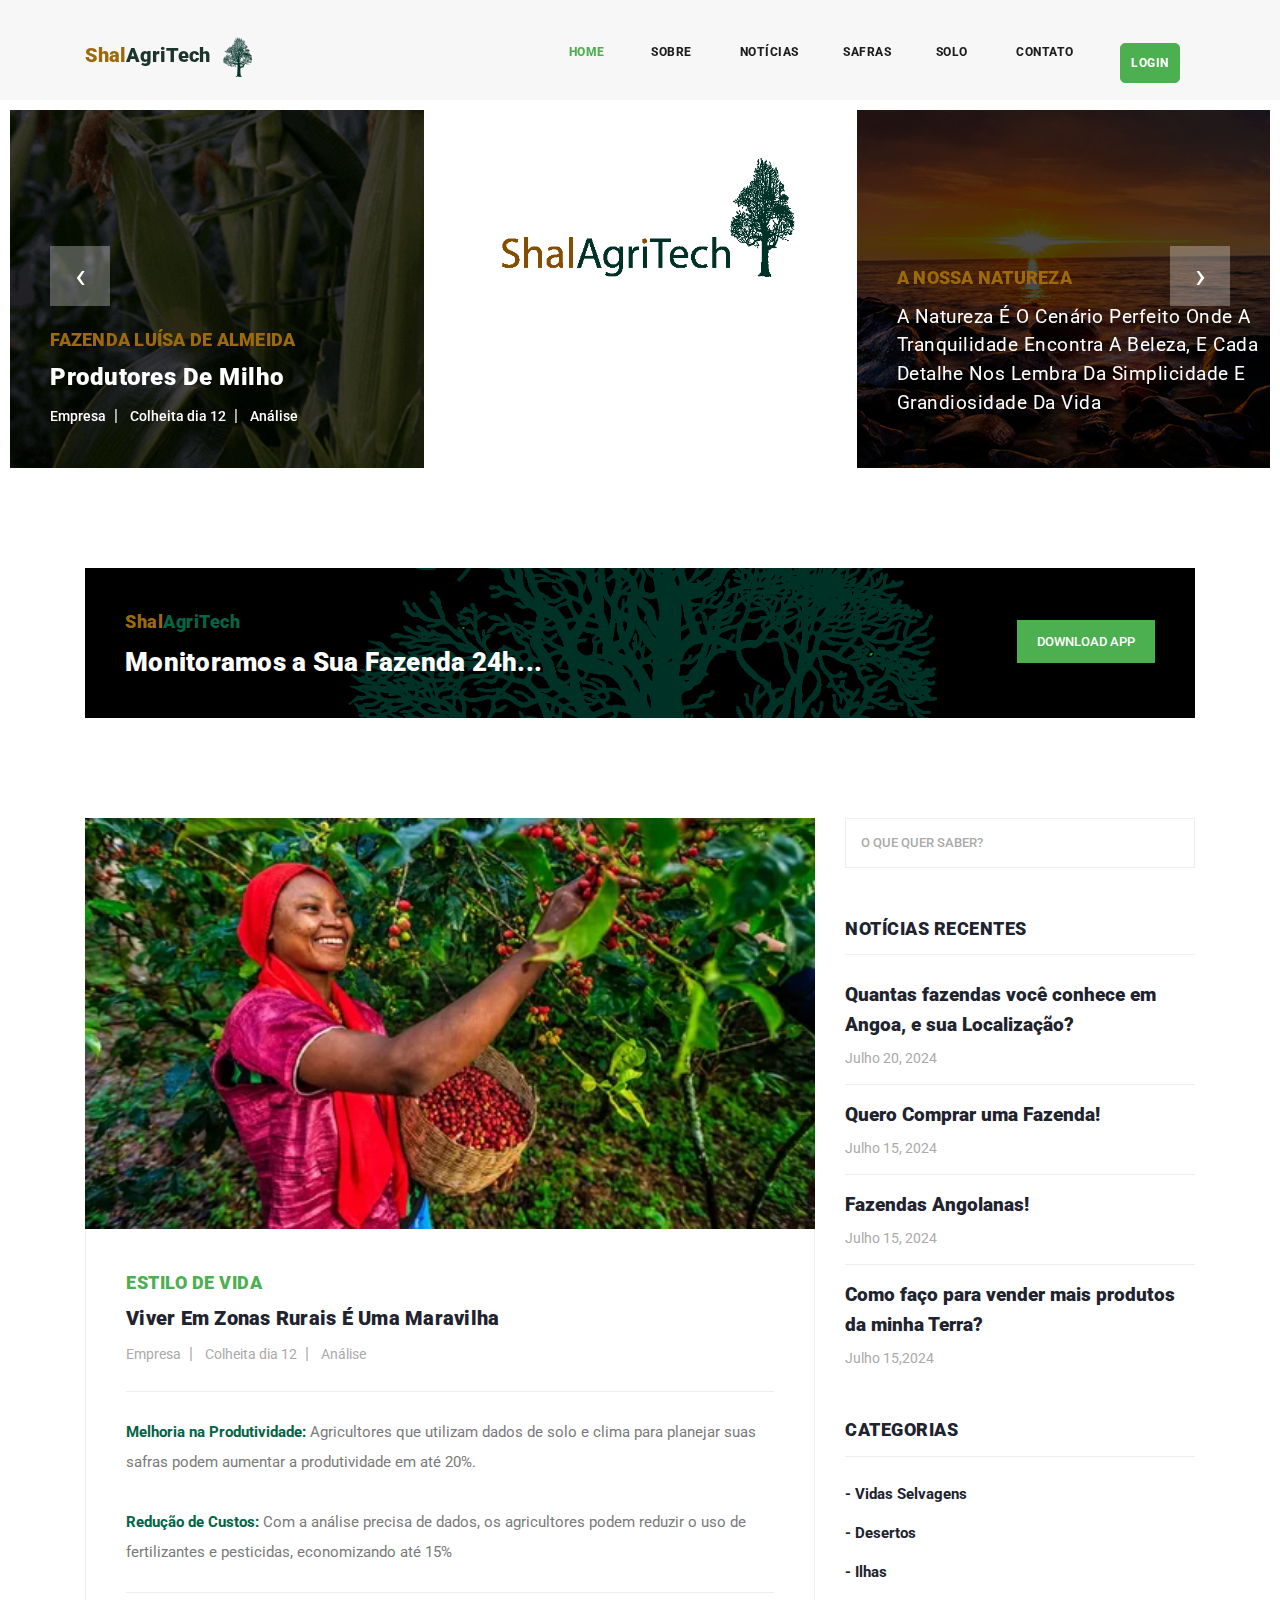
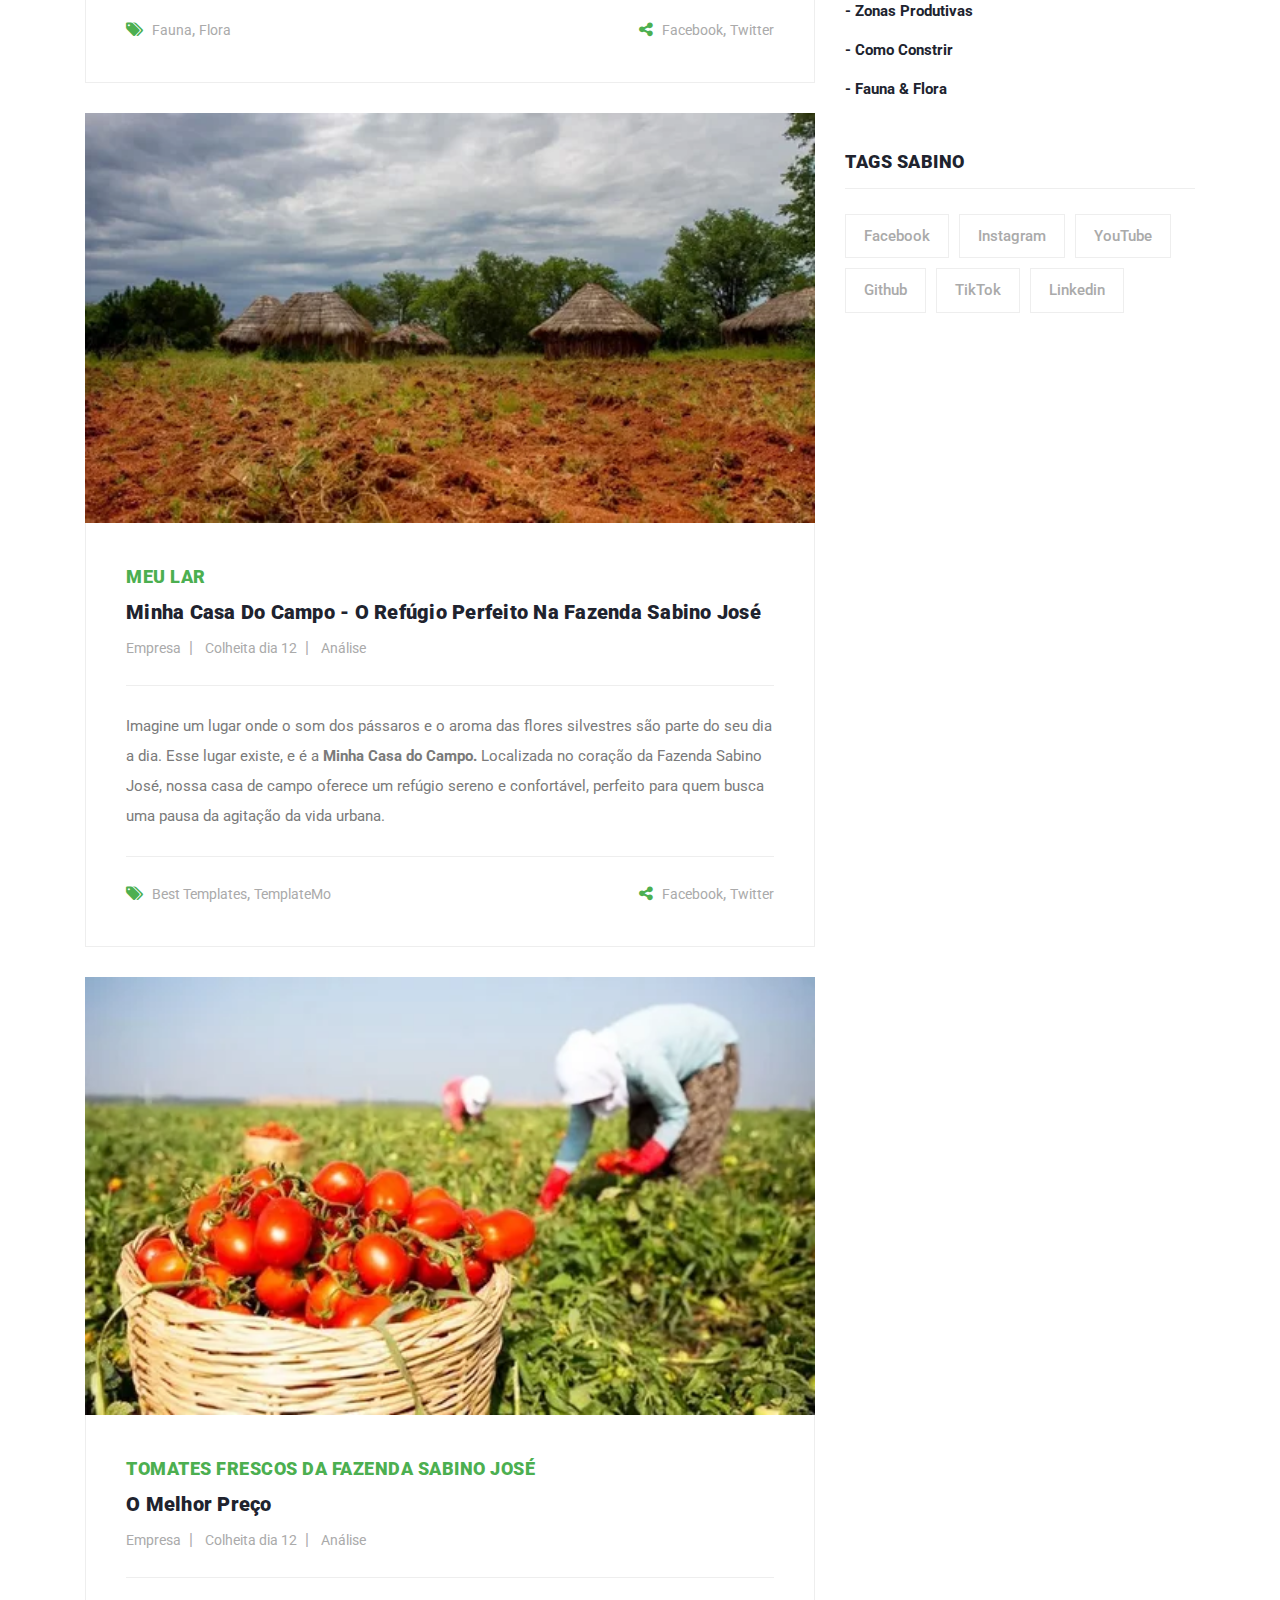
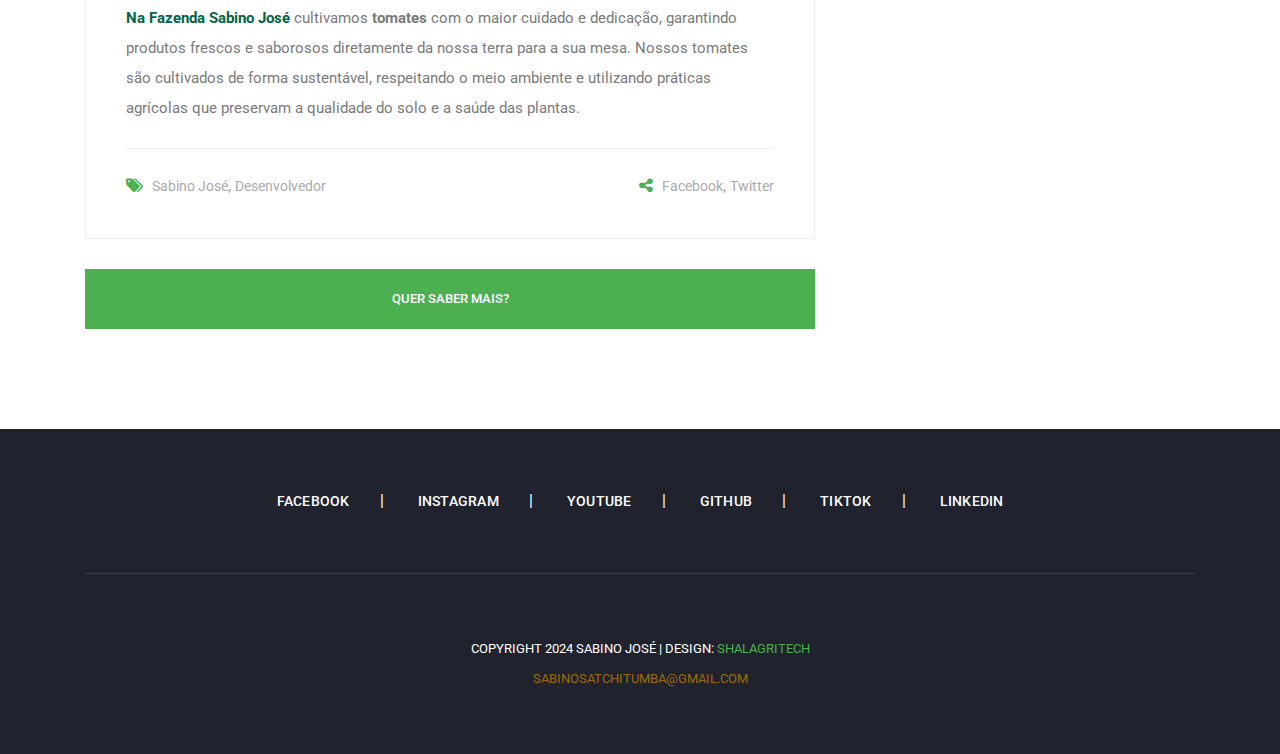
<file: index.html>
<!DOCTYPE html>
<html lang="pt">

  <head>

    <meta charset="utf-8">
    <meta name="viewport" content="width=device-width, initial-scale=1, shrink-to-fit=no">
    <meta name="description" content="">
    <meta name="author" content="TemplateMo">
    <link href="https://fonts.googleapis.com/css?family=Roboto:100,100i,300,300i,400,400i,500,500i,700,700i,900,900i&display=swap" rel="stylesheet">
    <link rel="shortcut icon" href="./ShalomAgriTech/faviconShalAgriTech.png" type="image/x-icon">

    <title>ShalomAgriTech</title>

    <!-- Bootstrap core CSS -->
    <link href="vendor/bootstrap/css/bootstrap.min.css" rel="stylesheet">


    <!-- Additional CSS Files -->
    <link rel="stylesheet" href="assets/css/fontawesome.css">
    <link rel="stylesheet" href="assets/css/templatemo-stand-blog.css">
    <link rel="stylesheet" href="assets/css/owl.css">

    <!-- Meu Css -->
    <link rel="stylesheet" href="./assets/css/Meu Css/LoginCadastro.css">

  </head>
  <body>

    <!-- ***** Preloader Start ***** -->
    <div id="preloader">
        <div class="jumper">
            <div></div>
            <div></div>
            <div></div>
        </div>
    </div>  
    <!-- ***** Preloader End ***** -->

    <!-- Header -->
    <header class="">
      <nav class="navbar navbar-expand-lg">
        <div class="container">
          <!-- <a class="navbar-brand" href="index.html"><h2>ShalomAgriTech<em>.</em></h2></a> -->
          <a class="navbar-brand" href="index.html"><h2><b style="color:#9c6a0d;">Shal</b><b style="color:#1c342c;">AgriTech</b><em class="imgLogoabino"><img src="./ShalomAgriTech/img1Logo.png" alt="logo"></em></h2></a>
          <button class="navbar-toggler" type="button" data-toggle="collapse" data-target="#navbarResponsive" aria-controls="navbarResponsive" aria-expanded="false" aria-label="Toggle navigation">
            <span class="navbar-toggler-icon"></span>
          </button>
          <div class="collapse navbar-collapse" id="navbarResponsive">
            <ul class="navbar-nav ml-auto">
              <li class="nav-item active">
                <a class="nav-link" href="index.html">Home
                  <span class="sr-only">(current)</span>
                </a>
              </li> 
              <li class="nav-item">
                <a class="nav-link" href="about.html">Sobre</a>
              </li>
              <li class="nav-item">
                <a class="nav-link" href="blog.html">Notícias</a>
              </li>
              <li class="nav-item">
                <!-- <a class="nav-link" href="post-details.html">Post Detalhado</a> -->
                <a class="nav-link" href="post-details.html">Safras</a>
              </li>
              <li class="nav-item">
                <a class="nav-link" href="contact.html">Solo</a>
                <!-- <a class="nav-link" href="contact.html">Análise do Solo</a> -->
              </li>
              <li class="nav-item">
                <a class="nav-link" href="contact.html">Contato</a>
              </li>
              <li class="nav-item">
                <!-- <a class="nav-link" href="#"><div class="btnLogin"><button>Login</button></div></a> -->
                <a class="nav-link" href="#" onclick="ShowLC()"><div class="btnLogin">Login</div></a>
              </li>
            </ul>
          </div>
        </div>
      </nav>
    </header>

    <!-- Page Content -->
    <!-- Banner Starts Here -->
    <div class="main-banner header-text">
      <div class="container-fluid">
        <div class="owl-banner owl-carousel">
          <div class="item">
            <!-- <img src="assets/images/banner-item-01.jpg" alt=""> -->
            <img src="./ShalomAgriTech/imgMinhas/MilhoesseGif.gif" alt="">
            <div class="item-content">
              <div class="main-content">
                <div class="meta-category">
                  <span>fazenda Luísa de Almeida</span>
                </div>
                <a href="post-details.html"><h4>Produtores de Milho</h4></a>
                <ul class="post-info">
                  <li><a href="#">Empresa</a></li>
                  <li><a href="#">Colheita dia 12</a></li>
                  <li><a href="#">Análise</a></li>
                </ul>
              </div>
            </div>
          </div>
          <div class="item" >
            <!-- <img src="assets/images/banner-item-01.jpg" alt=""> -->
            <img src="./ShalomAgriTech/mode.png" alt="LogoShalAgriTech">
            <!-- <div class="item-content">
              <div class="main-content">
                <div class="meta-category">
                  <span>fazenda Luísa de Almeida</span>
                </div>
                <a href="post-details.html"><h4>Produtores de Milho</h4></a>
                <ul class="post-info">
                  <li><a href="#">Admin</a></li>
                  <li><a href="#">May 12, 2020</a></li>
                  <li><a href="#">12 Comments</a></li>
                </ul>
              </div>
            </div> -->
          </div>
          <div class="item">
            <img src="./ShalomAgriTech/imgMinhas/NaturaEssa.png" alt="">
            <div class="item-content">
              <div class="main-content">
                <div class="meta-category">
                  <span>A Nossa Natureza</span>
                </div>
                <a href="post-details.html"><h4>
                  <small>
                    A natureza é o cenário perfeito onde a tranquilidade encontra a beleza, e cada detalhe nos lembra da simplicidade e grandiosidade da vida
                  </small>
                </h4></a>
                <!-- <ul class="post-info">
                  <li><a href="#">Empresa</a></li>
                  <li><a href="#">Colheita dia 12</a></li>
                  <li><a href="#">Análise</a></li>
                </ul> -->
              </div>
            </div>
          </div>
          <div class="item">
            <img src="./ShalomAgriTech/imgMinhas/FeijãoEsse.png" alt="">
            <div class="item-content">
              <div class="main-content">
                <div class="meta-category">
                  <span>Fazenda Sabino José</span>
                </div>
                <a href="post-details.html"><h4>Produtores de Feijão</h4></a>
                <ul class="post-info">
                  <li><a href="#">Empresa</a></li>
                  <li><a href="#">Colheita dia 12</a></li>
                  <li><a href="#">Análise</a></li>
                </ul>
              </div>
            </div>
          </div>
          <div class="item">
            <img src="./ShalomAgriTech/imgMinhas/batatasEss.png" alt="">
            <div class="item-content">
              <div class="main-content">
                <div class="meta-category">
                  <span>Fazenda Manuel Kwanza</span>
                </div>
                <a href="post-details.html"><h4>Produtor de Batata</h4></a>
                <ul class="post-info">
                  <li><a href="#">Empresa</a></li>
                  <li><a href="#">Colheita dia 12</a></li>
                  <li><a href="#">Análise</a></li>
                </ul>
              </div>
            </div>
          </div>
          <div class="item">
            <img src="./ShalomAgriTech/Logo.jpg" alt="">
            <div class="item-content">
              <div class="main-content">
                <div class="meta-category">
                  <!-- <span>Shalom</span> -->
                </div>
                <!-- <a href="post-details.html"><h4>Responsáveis pelo Desenvolvimento</h4></a>
                <ul class="post-info">
                  <li><a href="#">Empresa</a></li>
                  <li><a href="#">Colheita dia 12</a></li>
                  <li><a href="#">Análise</a></li>
                </ul> -->
              </div>
            </div>
          </div>
          <div class="item">
            <!-- <img src="assets/images/banner-item-06.jpg" alt=""> -->
            <img src="./ShalomAgriTech/imgMinhas/BananaEssa.png" alt="">
            <div class="item-content">
              <div class="main-content">
                <div class="meta-category">
                  <span>Fazenda Agripeel</span>
                </div>
                <a href="post-details.html"><h4>Produtoras de Banana</h4></a>
                <ul class="post-info">
                  <li><a href="#">Empresa</a></li>
                  <li><a href="#">Colheita dia 12</a></li>
                  <li><a href="#">Análise</a></li>
                </ul>
              </div>
            </div>
          </div>
          <div class="item">
            <!-- <img src="assets/images/banner-item-06.jpg" alt=""> -->
            <img src="./ShalomAgriTech/imgMinhas/RepolhoEss.png" alt="">
            <div class="item-content">
              <div class="main-content">
                <div class="meta-category">
                  <span>Fazenda Carinho</span>
                </div>
                <a href="post-details.html"><h4>Produtoras de Repolho</h4></a>
                <ul class="post-info">
                  <li><a href="#">Empresa</a></li>
                  <li><a href="#">Colheita dia 12</a></li>
                  <li><a href="#">Análise</a></li>
                </ul>
              </div>
            </div>
          </div>
        </div>
      </div>
    </div>
    <!-- Banner Ends Here -->

    <section class="call-to-action">
      <div class="container">
        <div class="row">
          <div class="col-lg-12">
            <div class="main-content">
              <div class="row">
                <div class="col-lg-8">
                  <span><b style="color:#9c6a0d;">Shal</b><b style="color: #046446;">AgriTech</b></span>
                  <h4>Monitoramos a Sua Fazenda 24h...</h4>
                </div>
                <div class="col-lg-4">
                  <div class="main-button">
                    <!-- <a rel="nofollow" href="https://templatemo.com/tm-551-stand-blog" target="_parent">Download Now!</a> -->
                    <a rel="nofollow" href="https://github/03232003/" target="_parent">Download App</a>
                  </div>
                </div>
              </div>
            </div>
          </div>
        </div>
      </div>
    </section>
    <!-- //////////////////////////////// -->

    <section class="blog-posts">
      <div class="container">
        <div class="row">
          <div class="col-lg-8">
            <div class="all-blog-posts">
              <div class="row">
                <!-- Inicio -->
                <div class="col-lg-12">
                  <div class="blog-post">
                    <div class="blog-thumb">
                      <!-- <img src="assets/images/blog-post-01.jpg" alt=""> -->
                      <img src="./ShalomAgriTech/imgMinhas/i.webp" alt="">
                    </div>
                    <div class="down-content">
                      <span>Estilo de Vida</span>
                      <a href="post-details.html"><h4>Viver em zonas Rurais é uma Maravilha</h4></a>
                      <ul class="post-info">
                        <li><a href="#">Empresa</a></li>
                        <li><a href="#">Colheita dia 12</a></li>
                        <li><a href="#">Análise</a></li>
                      </ul>
                      <!-- <p>Stand Blog is a free HTML CSS template for your CMS theme. You can easily adapt or customize it for any kind of CMS or website builder. You are allowed to use it for your business. You are NOT allowed to re-distribute the template ZIP file on any template collection site for the download purpose. <a rel="nofollow" href="https://templatemo.com/contact" target="_parent">Contact TemplateMo</a> for more info. Thank you.</p> -->
                      <p><b style="color: #046446;">Melhoria na Produtividade:</b> Agricultores que utilizam dados de solo e clima para planejar suas safras podem aumentar a produtividade em até 20%. 
                        <br>
                        <br>
                        <b style="color: #046446;">Redução de Custos:</b> Com a análise precisa de dados, os agricultores podem reduzir o uso de fertilizantes e pesticidas, economizando até 15% 
                      </p>
                      <div class="post-options">
                        <div class="row">
                          <div class="col-6">
                            <ul class="post-tags">
                              <li><i class="fa fa-tags"></i></li>
                              <li><a href="#">Fauna</a>,</li>
                              <li><a href="#">Flora</a></li>
                            </ul>
                          </div>
                          <div class="col-6">
                            <ul class="post-share">
                              <li><i class="fa fa-share-alt"></i></li>
                              <li><a href="#">Facebook</a>,</li>
                              <li><a href="#"> Twitter</a></li>
                            </ul>
                          </div>
                        </div>
                      </div>
                    </div>
                  </div>
                </div>
                <!-- ///////////////////////////////// -->
                <div class="col-lg-12">
                  <div class="blog-post">
                    <div class="blog-thumb">
                      <!-- <img src="assets/images/blog-post-02.jpg" alt=""> -->
                      <img src="./ShalomAgriTech/imgMinhas/i (4).webp" alt="">
                    </div>
                    <div class="down-content">
                      <span>Meu Lar</span>
                      <a href="post-details.html"><h4>Minha Casa do Campo - O Refúgio Perfeito na Fazenda Sabino José</h4></a>
                      <ul class="post-info">
                        <li><a href="#">Empresa</a></li>
                        <li><a href="#">Colheita dia 12</a></li>
                        <li><a href="#">Análise</a></li>
                      </ul>
                      <p>
                        Imagine um lugar onde o som dos pássaros e o aroma
                        das flores silvestres são parte do seu dia a dia. 
                        Esse lugar existe, e é a <strong>Minha Casa do Campo.</strong> 
                        Localizada no coração da Fazenda Sabino José, nossa 
                        casa de campo oferece um refúgio sereno e 
                        confortável, perfeito para quem busca uma pausa da 
                        agitação da vida urbana.
                      </p>
                      <div class="post-options">
                        <div class="row">
                          <div class="col-6">
                            <ul class="post-tags">
                              <li><i class="fa fa-tags"></i></li>
                              <li><a href="#">Best Templates</a>,</li>
                              <li><a href="#">TemplateMo</a></li>
                            </ul>
                          </div>
                          <div class="col-6">
                            <ul class="post-share">
                              <li><i class="fa fa-share-alt"></i></li>
                              <li><a href="#">Facebook</a>,</li>
                              <li><a href="#">Twitter</a></li>
                            </ul>
                          </div>
                        </div>
                      </div>
                    </div>
                  </div>
                </div>
                <!-- ////////////////////////////////////////////// -->
                <div class="col-lg-12">
                  <div class="blog-post">
                    <div class="blog-thumb">
                      <!-- <img src="assets/images/blog-post-03.jpg" alt=""> -->
                      <img src="./ShalomAgriTech/imgMinhas/i (2).webp" alt="">
                    </div>
                    <div class="down-content">
                      <span>Tomates Frescos da Fazenda Sabino José</span>
                      <a href="post-details.html"><h4>O melhor <strong>Preço</strong></h4></a>
                      <ul class="post-info">
                        <li><a href="#">Empresa</a></li>
                        <li><a href="#">Colheita dia 12</a></li>
                        <li><a href="#">Análise</a></li>
                      </ul>
                      <p>
                        <b style="color: #046446;">Na Fazenda Sabino José </b> 
                        cultivamos <strong>tomates</strong> com o maior cuidado e dedicação, garantindo 
                        produtos frescos e saborosos diretamente da nossa terra para a sua mesa. 
                        Nossos tomates são cultivados de forma sustentável, respeitando o meio 
                        ambiente e utilizando práticas agrícolas que preservam a qualidade do 
                        solo e a saúde das plantas.
                      </p>
                      <div class="post-options">
                        <div class="row">
                          <div class="col-6">
                            <ul class="post-tags">
                              <li><i class="fa fa-tags"></i></li>
                              <li><a href="#">Sabino José</a>,</li>
                              <li><a href="#">Desenvolvedor</a></li>
                            </ul>
                          </div>
                          <div class="col-6">
                            <ul class="post-share">
                              <li><i class="fa fa-share-alt"></i></li>
                              <li><a href="#">Facebook</a>,</li>
                              <li><a href="#">Twitter</a></li>
                            </ul>
                          </div>
                        </div>
                      </div>
                    </div>
                  </div>
                </div>
                <!-- ///////////////////////////////////////////// -->
                <div class="col-lg-12">
                  <div class="main-button">
                    <a href="blog.html">Quer Saber Mais?</a>
                  </div>
                </div>
                <!-- /Fim -->
              </div>
            </div>
          </div>
          <div class="col-lg-4">
            <div class="sidebar">
              <div class="row">
                <div class="col-lg-12">
                  <div class="sidebar-item search">
                    <form id="search_form" name="gs" method="GET" action="#">
                      <input type="text" name="q" class="searchText" placeholder="O que quer Saber?" autocomplete="on">
                    </form>
                  </div>
                </div>
                <div class="col-lg-12">
                  <div class="sidebar-item recent-posts">
                    <div class="sidebar-heading">
                      <h2>Notícias Recentes</h2>
                    </div>
                    <div class="content">
                      <!-- FQO -->
                      <ul>
                        <li><a href="post-details.html">
                          <h5>Quantas fazendas você conhece em Angoa, e sua Localização?</h5>
                          <span>Julho 20, 2024</span>
                        </a></li>
                        <li><a href="post-details.html">
                          <h5>Quero Comprar uma Fazenda!</h5>
                          <span>Julho 15, 2024</span>
                        </a></li>
                        <li><a href="post-details.html">
                          <h5>Fazendas Angolanas!</h5>
                          <span>Julho 15, 2024</span>
                        </a></li>
                        <li><a href="post-details.html">
                          <h5>Como faço para vender mais produtos da minha Terra?</h5>
                          <span>Julho 15,2024</span>
                        </a></li>
                      </ul>
                    </div>
                  </div>
                </div>
                <div class="col-lg-12">
                  <div class="sidebar-item categories">
                    <div class="sidebar-heading">
                      <h2>Categorias</h2>
                    </div>
                    <div class="content">
                      <ul>
                        <li><a href="#">- Vidas Selvagens</a></li>
                        <li><a href="#">- Desertos</a></li>
                        <li><a href="#">- Ilhas</a></li>
                        <li><a href="#">- Zonas Produtivas</a></li>
                        <li><a href="#">- Como Constrir</a></li>
                        <li><a href="#">- Fauna &amp; Flora</a></li>
                      </ul>
                    </div>
                  </div>
                </div>
                <div class="col-lg-12">
                  <div class="sidebar-item tags">
                    <div class="sidebar-heading">
                      <h2>Tags Sabino</h2>
                    </div>
                    <div class="content">
                      <ul>
                        <a href="http://" target="_blank" rel="noopener noreferrer"></a>
                        <li><a target="_blank" rel="noopener noreferrer" href="https://www.facebook.com/profile.php?id=100075292849269">Facebook</a></li>
                        <li><a target="_blank" rel="noopener noreferrer" href="https://www.instagram.com/sabin0.jose/">Instagram</a></li>
                        <li><a target="_blank" rel="noopener noreferrer" href="https://www.youtube.com/@Sabino_Jose">YouTube</a></li>
                        <li><a target="_blank" rel="noopener noreferrer" href="https://github.com/03232003?tab=repositories">Github</a></li>
                        <li><a target="_blank" rel="noopener noreferrer" href="https://www.tiktok.com/@sabino_jose">TikTok</a></li>
                        <li><a target="_blank" rel="noopener noreferrer" href="https://www.linkedin.com/in/sabino-jose-089621303/">Linkedin</a></li>
                      </ul>
                    </div>
                  </div>
                </div>
              </div>
            </div>
          </div>
        </div>
      </div>
    </section>
    <!-- ///////////////////////////////////////////////////////////// -->
    <!-- ** Login e cadastro -->
    <section class="sectionLoginECadastro">
      <div id="BtnCLOSE_sectionLoginECadastro">
        <button type="button" onclick="escoderLC()">x</button>
      </div>
      <div id="divsToogsLogin">
        <!-- /// lados esquerdo -->
        <div id="logoEmpresaShalAgriTech">
          <img src="./ShalomAgriTech/mode1.png" alt="Logo Da ShalAgriTech">
          <!-- <img src="./ShalomAgriTech/ShalAgriTech.png" alt="Logo Da ShalAgriTech"> -->
        </div>
        <!-- /// lados direito -->
        <div id="divFromLoginCadastro">
          <div id="divFrom">
          <!-- *** div Login -->
            <div class="divLoginFrom" id="divLoginFrom">
              <form action="#">
                <h1>Login</h1>
                <div id="dadosEntrada">
                  <label>Nome da fazenda Ou Email</label>
                  <input type="text" required>
                </div>
                <div id="dadosEntrada">
                  <label>Senha</label>
                  <input type="password" required>
                </div>
                <div id="RecLembr">
                  <div id="lembra">
                    <input type="checkbox" id="lembra-se">
                    <label for="lembra-se">Lembrar de mim</label>
                  </div>
                  <div id="RecuperarSenha">
                    <button type="button">Esqueceu sua Senha?</button>
                    <!-- <a href="#">Esqueceu sua Senha?</a> -->
                  </div>
                </div>
                <div id="btns">
                  <button type="submit" id="enviaL" class="envia">Enviar</button>
                  <button type="button" id="criarContaL" class="criarConta" onclick="ShowCriarConta()">Criar Conta</button>
                </div>
              </form> 
            </div>
            <!-- *** Div Criar conta -->
            <div class="divCriarcontaFrom" id="divCriarcontaFrom">
              <form action="#">
                <h1>Criar Conta</h1>
                <div id="nomeEmailCriarConta">
                  <div id="dadosEntrada">
                    <label>Nome da Empresa</label>
                    <input type="text" required>
                  </div>
                  <div id="dadosEntrada">
                    <label>E-mail@gmail.com</label>
                    <input type="email" required>
                  </div>
                </div>
                
                <div id="nomeEmailCriarConta">
                  <div id="dadosEntrada">
                    <label>Senha</label>
                    <input type="text" minlength="6" required>
                  </div>
                  <div id="dadosEntrada">
                    <label>Repetir Senha</label>
                    <input type="password" required>
                  </div>
                </div>
                
                <div id="nomeEmailCriarConta">
                  <div id="dadosEntrada">
                    <label for="país">País</label>
                    <select name="país" id="país">
                      <option value="Angola">Angola</option>
                      <option value="África do Sul">África do Sul</option>
                      <option value="Botsuana">Botsuana</option>
                      <option value="Namíbia">Namíbia</option>
                      <option value="Timor-Leste">Timor-Leste</option>
                    </select>
                  </div>
                  <div id="dadosEntrada">
                    <label for="Província">Província</label>
                    <select name="Província" id="Província">
                      <option value="Lubango">Huíla</option>
                      <option value="Bengo">Bengo</option>
                      <option value="Benguela">Benguela</option>
                      <option value="Bié">Bié</option>
                      <option value="Cabinda">Cabinda</option>
                    </select>
                  </div>
                  <div id="dadosEntrada">
                    <!-- <label for="Município">Município</label> -->
                    <label for="Município">Cidade</label>
                    <select name="Município" id="Município">
                      <option value="Lubango">Lubango</option>
                      <option value="Matala">Matala</option>
                      <option value="Menongue">Menongue</option>
                    </select>
                  </div>
                </div>

                <!-- <div id="nomeEmailCriarConta">
                  <div id="dadosEntrada">
                    <label for="Produtores de">Produtores de</label>
                    <select name="Produtores de" id="Produtores de">
                      <option value="Feijão">Feijão</option>
                      <option value="Tomate">Tomate</option>
                      <option value="Cebola">Cebola</option>
                      <option value="Cenora">Cenora</option>
                      <option value="Temos Muito">Todo tipo de Legome</option>
                    </select>
                  </div>
                  <div id="dadosEntrada">
                    <label for="Produtores de">Melhor ano</label>
                    <select name="Produtores de" id="Produtores de">
                      <option value="Feijão">Feijão</option>
                      <option value="Tomate">Tomate</option>
                      <option value="Cebola">Cebola</option>
                      <option value="Cenora">Cenora</option>
                      <option value="Temos Muito">Todo tipo de Legome</option>
                    </select>
                  </div>
                </div> -->

                <div id="nomeEmailCriarConta">
                  <div id="dadosEntrada">
                    <label for="Fundada Em">Fundada Em</label>
                    <input type="date" name="Fundada Em" id="Fundada Em">
                  </div>
                  <div id="dadosEntrada">
                    <label for="logEmpresaCriar">Logo da Empresa</label>
                    <input type="file" name="logEmpresaCriar" id="logEmpresaCriar">
                  </div>
                </div>
                
                <div id="btns">
                  <button type="submit" id="enviaC" class="envia">Criar</button>
                  <button type="button" id="criarContaC" class="criarConta" onclick="ShowLogin()">Login</button>
                </div>
              </form> 
            </div>
          </div>
          <!-- /////////////////////////////////////// -->
        </div>
      </div>
     </section>
    <!-- ** Fim de Login e cadastro -->
    
    <!-- Meus Scripts -->
    <script src="./assets/js/MeuScript/codeLoginCriarConta.js"></script>

    <footer>
      <div class="container">
        <div class="row">
          <div class="col-lg-12">
            <ul class="social-icons">
              <li><a target="_blank" rel="noopener noreferrer" href="https://www.facebook.com/profile.php?id=100075292849269">Facebook</a></li>
              <li><a target="_blank" rel="noopener noreferrer" href="https://www.instagram.com/sabin0.jose/">Instagram</a></li>
              <li><a target="_blank" rel="noopener noreferrer" href="https://www.youtube.com/@Sabino_Jose">YouTube</a></li>
              <li><a target="_blank" rel="noopener noreferrer" href="https://github.com/03232003?tab=repositories">Github</a></li>
              <li><a target="_blank" rel="noopener noreferrer" href="https://www.tiktok.com/@sabino_jose">TikTok</a></li>
              <li><a target="_blank" rel="noopener noreferrer" href="https://www.linkedin.com/in/sabino-jose-089621303/">Linkedin</a></li>
            </ul>
          </div>
          <div class="col-lg-12">
            <div class="copyright-text">
              <p>Copyright 2024 Sabino José
                    
                | Design: <a rel="nofollow" href="https://templatemo.com" target="_parent">ShalAgriTech</a></p>
                <!-- <br> -->
                <p><a style="color: #9c6a0d;" href="mailto:sabinosatchitumba@gmail.com">sabinosatchitumba@gmail.com</a></p>
            </div>
          </div>
        </div>
      </div>
    </footer>

    <!-- Bootstrap core JavaScript -->
    <script src="vendor/jquery/jquery.min.js"></script>
    <script src="vendor/bootstrap/js/bootstrap.bundle.min.js"></script>

    <!-- Additional Scripts -->
    <script src="assets/js/custom.js"></script>
    <script src="assets/js/owl.js"></script>
    <script src="assets/js/slick.js"></script>
    <script src="assets/js/isotope.js"></script>
    <script src="assets/js/accordions.js"></script>

    <script language = "text/Javascript"> 
      cleared[0] = cleared[1] = cleared[2] = 0; //set a cleared flag for each field
      function clearField(t){                   //declaring the array outside of the
      if(! cleared[t.id]){                      // function makes it static and global
          cleared[t.id] = 1;  // you could use true and false, but that's more typing
          t.value='';         // with more chance of typos
          t.style.color='#fff';
          }
      }
    </script>

  </body>
</html>
</file>
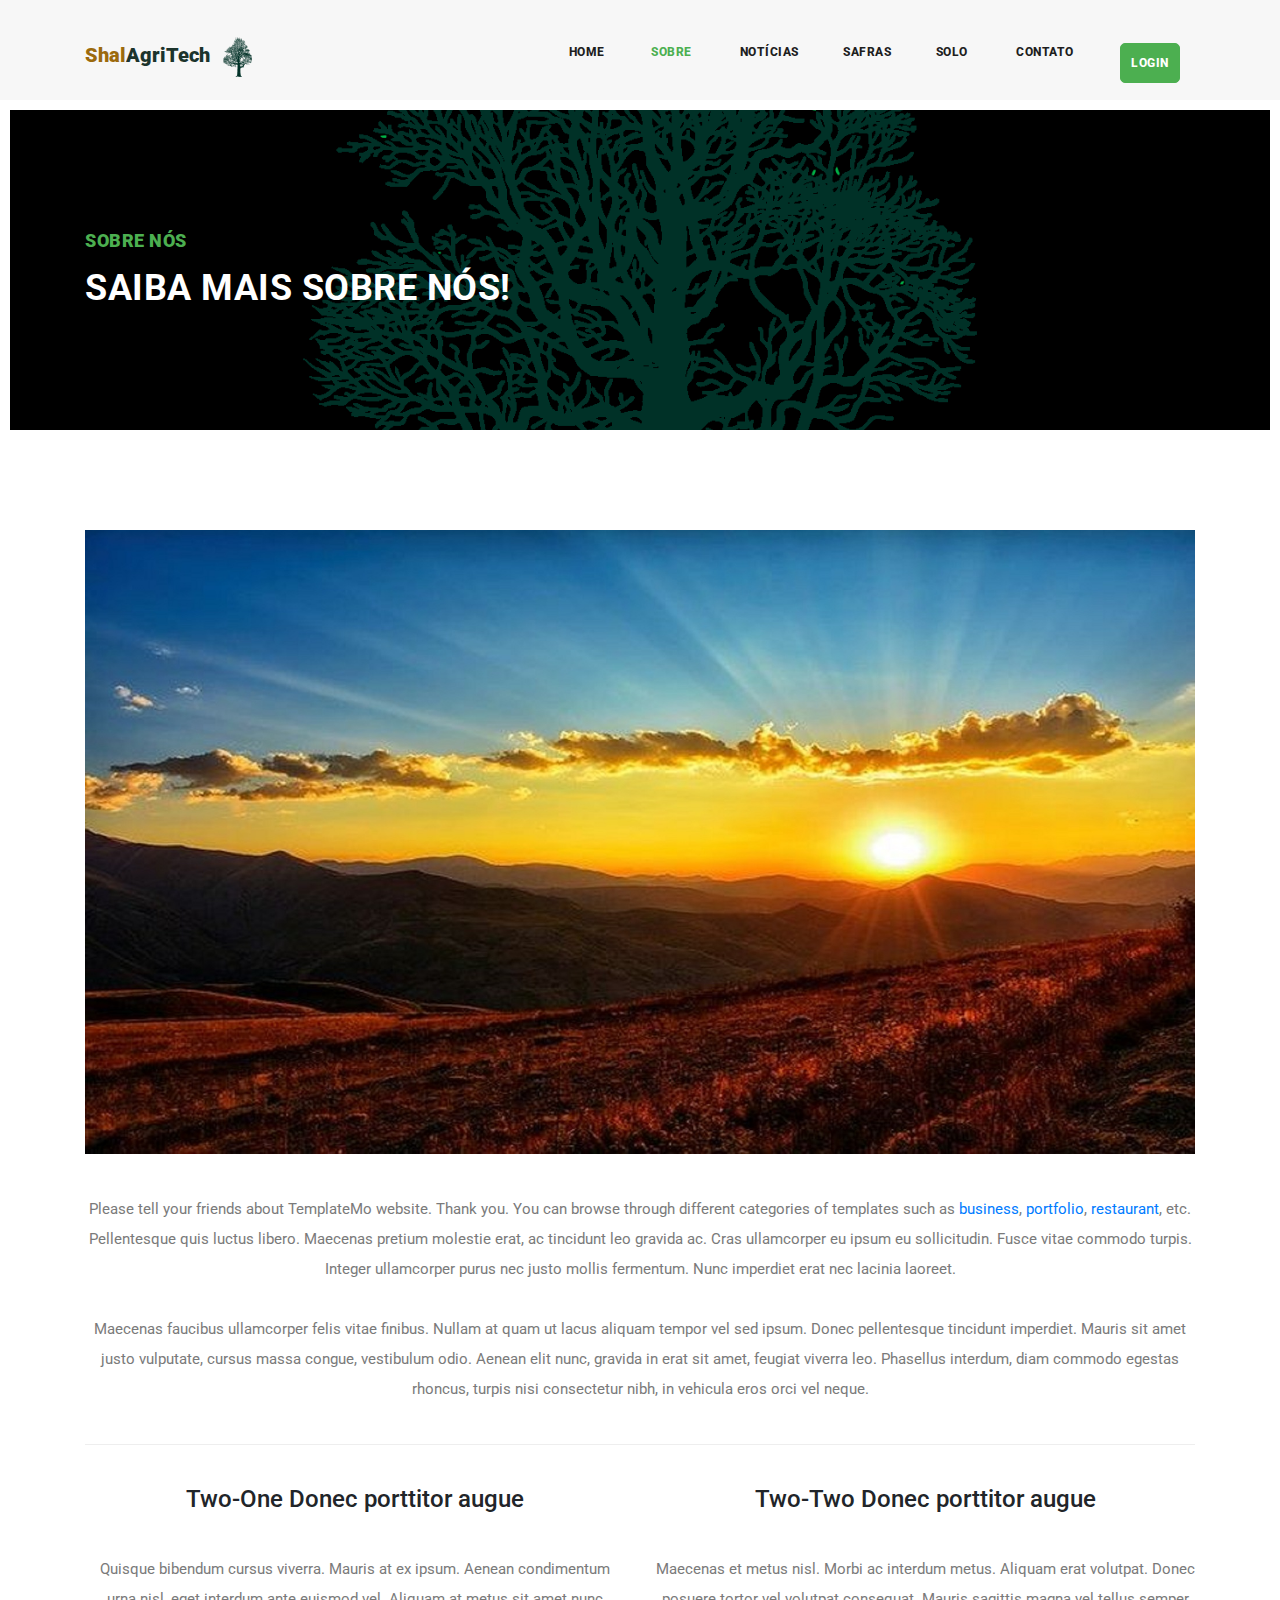
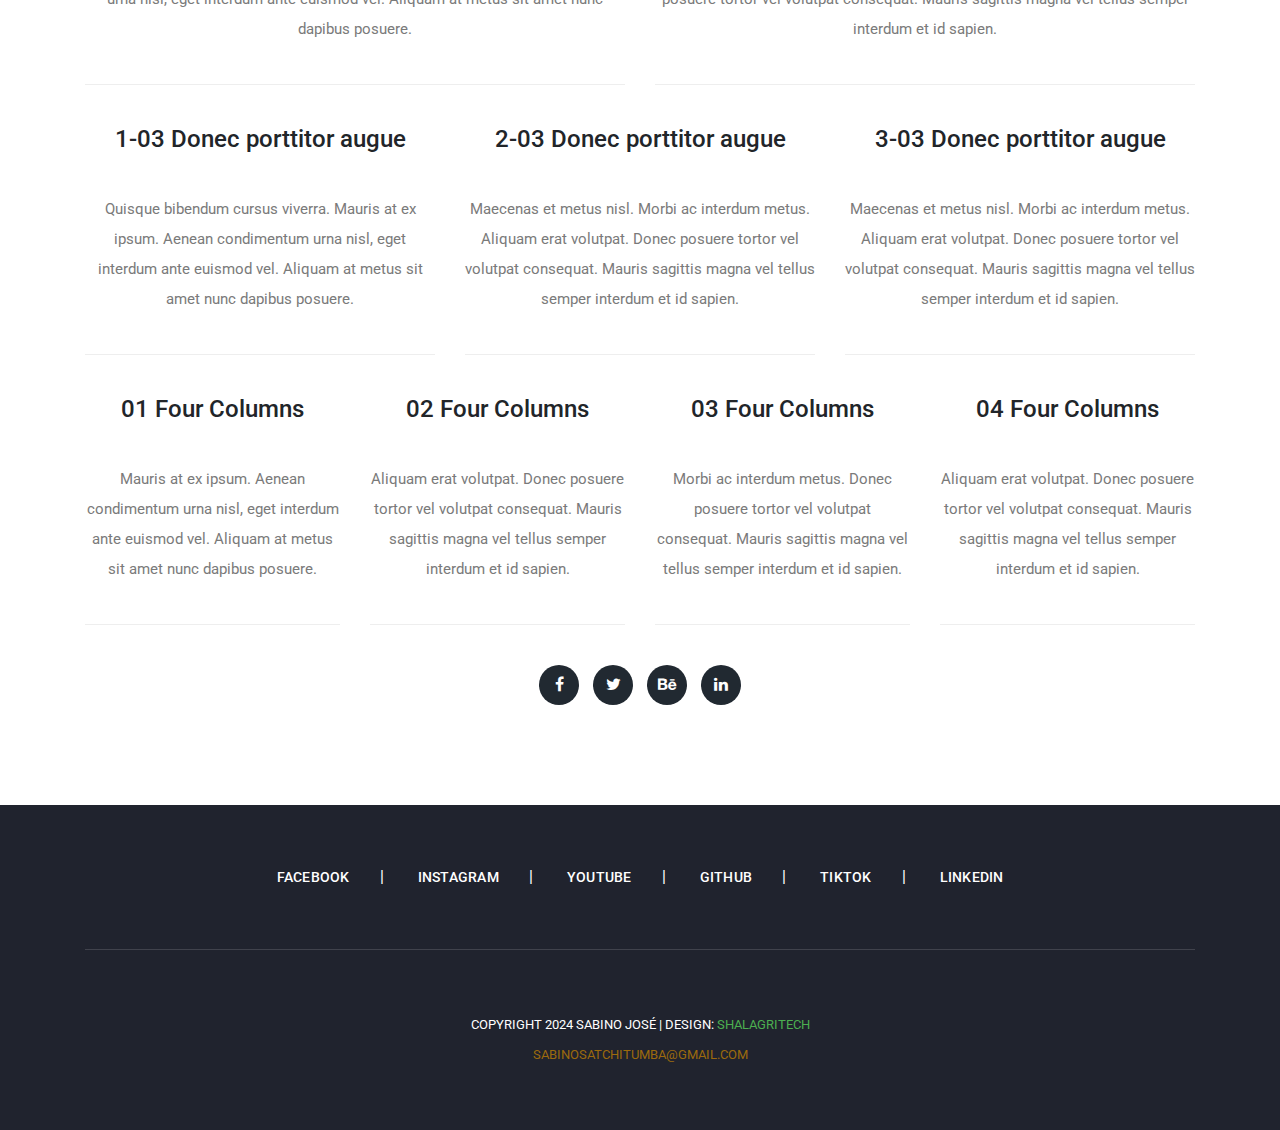
<file: about.html>
<!DOCTYPE html>
<html lang="pt">

  <head>

    <meta charset="utf-8">
    <meta name="viewport" content="width=device-width, initial-scale=1, shrink-to-fit=no">
    <meta name="description" content="">
    <meta name="author" content="TemplateMo">
    <link href="https://fonts.googleapis.com/css?family=Roboto:100,100i,300,300i,400,400i,500,500i,700,700i,900,900i&display=swap" rel="stylesheet">
    <link rel="shortcut icon" href="./ShalomAgriTech/faviconShalAgriTech.png" type="image/x-icon">

    <title>ShalomAgriTech</title>

    <!-- Bootstrap core CSS -->
    <link href="vendor/bootstrap/css/bootstrap.min.css" rel="stylesheet">


    <!-- Additional CSS Files -->
    <link rel="stylesheet" href="assets/css/fontawesome.css">
    <link rel="stylesheet" href="assets/css/templatemo-stand-blog.css">
    <link rel="stylesheet" href="assets/css/owl.css">

    
    <!-- Meu Css -->
    <link rel="stylesheet" href="./assets/css/Meu Css/LoginCadastro.css">


  </head>
  <body>

    <!-- ***** Preloader Start ***** -->
    <div id="preloader">
        <div class="jumper">
            <div></div>
            <div></div>
            <div></div>
        </div>
    </div>  
    <!-- ***** Preloader End ***** -->

    <!-- Header -->
    <header class="">
      <nav class="navbar navbar-expand-lg">
        <div class="container">
          <!-- <a class="navbar-brand" href="index.html"><h2>ShalomAgriTech<em>.</em></h2></a> -->
          <a class="navbar-brand" href="index.html"><h2><b style="color:#9c6a0d;">Shal</b><b style="color:#1c342c;">AgriTech</b><em class="imgLogoabino"><img src="./ShalomAgriTech/img1Logo.png" alt="logo"></em></h2></a>
          <button class="navbar-toggler" type="button" data-toggle="collapse" data-target="#navbarResponsive" aria-controls="navbarResponsive" aria-expanded="false" aria-label="Toggle navigation">
            <span class="navbar-toggler-icon"></span>
          </button>
          <div class="collapse navbar-collapse" id="navbarResponsive">
            <ul class="navbar-nav ml-auto">
              <li class="nav-item">
                <a class="nav-link" href="index.html">Home
                  <span class="sr-only">(current)</span>
                </a>
              </li> 
              <li class="nav-item active">
                <a class="nav-link" href="about.html">Sobre</a>
              </li>
              <li class="nav-item">
                <a class="nav-link" href="blog.html">Notícias</a>
              </li>
              <li class="nav-item">
                <!-- <a class="nav-link" href="post-details.html">Post Detalhado</a> -->
                <a class="nav-link" href="post-details.html">Safras</a>
              </li>
              <li class="nav-item">
                <!-- <a class="nav-link" href="contact.html">Análise do Solo</a> -->
                <a class="nav-link" href="contact.html">Solo</a>
              </li>
              <li class="nav-item">
                <a class="nav-link" href="contact.html">Contato</a>
              </li>
              <li class="nav-item">
                <!-- <a class="nav-link" href="#"><div class="btnLogin"><button>Login</button></div></a> -->
                <a class="nav-link" href="#" onclick="ShowLC()"><div class="btnLogin">Login</div></a>
              </li>
            </ul>
          </div>
        </div>
      </nav>
    </header>

    <!-- Page Content -->
    <!-- Banner Starts Here -->
    <div class="heading-page header-text">
      <section class="page-heading">
        <div class="container">
          <div class="row">
            <div class="col-lg-12">
              <div class="text-content">
                <h4>Sobre Nós</h4>
                <h2>Saiba mais sobre nós!</h2>
              </div>
            </div>
          </div>
        </div>
      </section>
    </div>
    
    <!-- Banner Ends Here -->


    <section class="about-us">
      <div class="container">
      	
        <div class="row">
          <div class="col-lg-12">
            <!-- <img src="assets/images/about-us.jpg" alt=""> -->
            <img src="./ShalomAgriTech/imgMinhas/10.jpg" alt="">
            <p>Please tell your friends about TemplateMo website. Thank you. You can browse through different categories of templates such as <a rel="nofollow" href="https://templatemo.com/tag/business" target="_parent">business</a>, <a rel="nofollow" href="https://templatemo.com/tag/portfolio" target="_parent">portfolio</a>, <a rel="nofollow" href="https://templatemo.com/tag/restaurant" target="_parent">restaurant</a>, etc. Pellentesque quis luctus libero. Maecenas pretium molestie erat, ac tincidunt leo gravida ac. Cras ullamcorper eu ipsum eu sollicitudin. Fusce vitae commodo turpis. Integer ullamcorper purus nec justo mollis fermentum. Nunc imperdiet erat nec lacinia laoreet. <br><br>Maecenas faucibus ullamcorper felis vitae finibus. Nullam at quam ut lacus aliquam tempor vel sed ipsum. Donec pellentesque tincidunt imperdiet. Mauris sit amet justo vulputate, cursus massa congue, vestibulum odio. Aenean elit nunc, gravida in erat sit amet, feugiat viverra leo. Phasellus interdum, diam commodo egestas rhoncus, turpis nisi consectetur nibh, in vehicula eros orci vel neque.</p>
          </div>
        </div>
        
        <div class="row">
          <div class="col-lg-6">
          <h4>Two-One Donec porttitor augue</h4>
          	<p>Quisque bibendum cursus viverra. Mauris at ex ipsum. Aenean condimentum urna nisl, eget interdum ante euismod vel. Aliquam at metus sit amet nunc dapibus posuere.</p>
          </div>
          <div class="col-lg-6">
          <h4>Two-Two Donec porttitor augue</h4>
          	<p>Maecenas et metus nisl. Morbi ac interdum metus. Aliquam erat volutpat. Donec posuere tortor vel volutpat consequat. Mauris sagittis magna vel tellus semper interdum et id sapien.</p>
          </div>
        </div>
        
        <div class="row">
          <div class="col-lg-4 col-md-6">
          <h4>1-03 Donec porttitor augue</h4>
          	<p>Quisque bibendum cursus viverra. Mauris at ex ipsum. Aenean condimentum urna nisl, eget interdum ante euismod vel. Aliquam at metus sit amet nunc dapibus posuere.</p>
          </div>
          <div class="col-lg-4 col-md-6">
          <h4>2-03 Donec porttitor augue</h4>
          	<p>Maecenas et metus nisl. Morbi ac interdum metus. Aliquam erat volutpat. Donec posuere tortor vel volutpat consequat. Mauris sagittis magna vel tellus semper interdum et id sapien.</p>
          </div>
          <div class="col-lg-4">
          <h4>3-03 Donec porttitor augue</h4>
          	<p>Maecenas et metus nisl. Morbi ac interdum metus. Aliquam erat volutpat. Donec posuere tortor vel volutpat consequat. Mauris sagittis magna vel tellus semper interdum et id sapien.</p>
          </div>
        </div>
        
        
        <div class="row">
          <div class="col-lg-3 col-md-6">
          <h4>01 Four Columns</h4>
          	<p>Mauris at ex ipsum. Aenean condimentum urna nisl, eget interdum ante euismod vel. Aliquam at metus sit amet nunc dapibus posuere.</p>
          </div>
          <div class="col-lg-3 col-md-6">
          <h4>02 Four Columns</h4>
          	<p>Aliquam erat volutpat. Donec posuere tortor vel volutpat consequat. Mauris sagittis magna vel tellus semper interdum et id sapien.</p>
          </div>
          <div class="col-lg-3 col-md-6">
          <h4>03 Four Columns</h4>
          	<p>Morbi ac interdum metus. Donec posuere tortor vel volutpat consequat. Mauris sagittis magna vel tellus semper interdum et id sapien.</p>
          </div>
          <div class="col-lg-3 col-md-6">
          <h4>04 Four Columns</h4>
          	<p>Aliquam erat volutpat. Donec posuere tortor vel volutpat consequat. Mauris sagittis magna vel tellus semper interdum et id sapien.</p>
          </div>
        </div>
        
        <div class="row">
          <div class="col-lg-12">
            <ul class="social-icons">
              <li><a href="#"><i class="fa fa-facebook"></i></a></li>
              <li><a href="#"><i class="fa fa-twitter"></i></a></li>
              <li><a href="#"><i class="fa fa-behance"></i></a></li>
              <li><a href="#"><i class="fa fa-linkedin"></i></a></li>
            </ul>
          </div>
        </div>
        
        
      </div>
    </section>
   <!-- ///////////////////////////////////////////////////////////// -->
    <!-- ** Login e cadastro -->
    <section class="sectionLoginECadastro">
      <div id="BtnCLOSE_sectionLoginECadastro">
        <button type="button" onclick="escoderLC()">x</button>
      </div>
      <div id="divsToogsLogin">
        <!-- /// lados esquerdo -->
        <div id="logoEmpresaShalAgriTech">
          <img src="./ShalomAgriTech/mode1.png" alt="Logo Da ShalAgriTech">
          <!-- <img src="./ShalomAgriTech/ShalAgriTech.png" alt="Logo Da ShalAgriTech"> -->
        </div>
        <!-- /// lados direito -->
        <div id="divFromLoginCadastro">
          <div id="divFrom">
          <!-- *** div Login -->
            <div class="divLoginFrom" id="divLoginFrom">
              <form action="#">
                <h1>Login</h1>
                <div id="dadosEntrada">
                  <label>Nome da fazenda Ou Email</label>
                  <input type="text" required>
                </div>
                <div id="dadosEntrada">
                  <label>Senha</label>
                  <input type="password" required>
                </div>
                <div id="RecLembr">
                  <div id="lembra">
                    <input type="checkbox" id="lembra-se">
                    <label for="lembra-se">Lembrar de mim</label>
                  </div>
                  <div id="RecuperarSenha">
                    <button type="button">Esqueceu sua Senha?</button>
                    <!-- <a href="#">Esqueceu sua Senha?</a> -->
                  </div>
                </div>
                <div id="btns">
                  <button type="submit" id="enviaL" class="envia">Enviar</button>
                  <button type="button" id="criarContaL" class="criarConta" onclick="ShowCriarConta()">Criar Conta</button>
                </div>
              </form> 
            </div>
            <!-- *** Div Criar conta -->
            <div class="divCriarcontaFrom" id="divCriarcontaFrom">
              <form action="#">
                <h1>Criar Conta</h1>
                <div id="nomeEmailCriarConta">
                  <div id="dadosEntrada">
                    <label>Nome da Empresa</label>
                    <input type="text" required>
                  </div>
                  <div id="dadosEntrada">
                    <label>E-mail@gmail.com</label>
                    <input type="email" required>
                  </div>
                </div>
                
                <div id="nomeEmailCriarConta">
                  <div id="dadosEntrada">
                    <label>Senha</label>
                    <input type="text" minlength="6" required>
                  </div>
                  <div id="dadosEntrada">
                    <label>Repetir Senha</label>
                    <input type="password" required>
                  </div>
                </div>
                
                <div id="nomeEmailCriarConta">
                  <div id="dadosEntrada">
                    <label for="país">País</label>
                    <select name="país" id="país">
                      <option value="Angola">Angola</option>
                      <option value="África do Sul">África do Sul</option>
                      <option value="Botsuana">Botsuana</option>
                      <option value="Namíbia">Namíbia</option>
                      <option value="Timor-Leste">Timor-Leste</option>
                    </select>
                  </div>
                  <div id="dadosEntrada">
                    <label for="Província">Província</label>
                    <select name="Província" id="Província">
                      <option value="Lubango">Huíla</option>
                      <option value="Bengo">Bengo</option>
                      <option value="Benguela">Benguela</option>
                      <option value="Bié">Bié</option>
                      <option value="Cabinda">Cabinda</option>
                    </select>
                  </div>
                  <div id="dadosEntrada">
                    <label for="Município">Município</label>
                    <select name="Município" id="Município">
                      <option value="Lubango">Lubango</option>
                      <option value="Matala">Matala</option>
                      <option value="Menongue">Menongue</option>
                    </select>
                  </div>
                </div>

                <!-- <div id="nomeEmailCriarConta">
                  <div id="dadosEntrada">
                    <label for="Produtores de">Produtores de</label>
                    <select name="Produtores de" id="Produtores de">
                      <option value="Feijão">Feijão</option>
                      <option value="Tomate">Tomate</option>
                      <option value="Cebola">Cebola</option>
                      <option value="Cenora">Cenora</option>
                      <option value="Temos Muito">Todo tipo de Legome</option>
                    </select>
                  </div>
                  <div id="dadosEntrada">
                    <label for="Produtores de">Melhor ano</label>
                    <select name="Produtores de" id="Produtores de">
                      <option value="Feijão">Feijão</option>
                      <option value="Tomate">Tomate</option>
                      <option value="Cebola">Cebola</option>
                      <option value="Cenora">Cenora</option>
                      <option value="Temos Muito">Todo tipo de Legome</option>
                    </select>
                  </div>
                </div> -->

                <div id="nomeEmailCriarConta">
                  <div id="dadosEntrada">
                    <label for="Fundada Em">Fundada Em</label>
                    <input type="date" name="Fundada Em" id="Fundada Em">
                  </div>
                  <div id="dadosEntrada">
                    <label for="logEmpresaCriar">Logo da Empresa</label>
                    <input type="file" name="logEmpresaCriar" id="logEmpresaCriar">
                  </div>
                </div>
                
                <div id="btns">
                  <button type="submit" id="enviaC" class="envia">Criar</button>
                  <button type="button" id="criarContaC" class="criarConta" onclick="ShowLogin()">Login</button>
                </div>
              </form> 
            </div>
          </div>
          <!-- /////////////////////////////////////// -->
        </div>
      </div>
     </section>
    <!-- ** Fim de Login e cadastro -->
    
    <!-- Meus Scripts -->
    <script src="./assets/js/MeuScript/codeLoginCriarConta.js"></script>

    <footer>
      <div class="container">
        <div class="row">
          <div class="col-lg-12">
            <ul class="social-icons">
              <li><a target="_blank" rel="noopener noreferrer" href="https://www.facebook.com/profile.php?id=100075292849269">Facebook</a></li>
              <li><a target="_blank" rel="noopener noreferrer" href="https://www.instagram.com/sabin0.jose/">Instagram</a></li>
              <li><a target="_blank" rel="noopener noreferrer" href="https://www.youtube.com/@Sabino_Jose">YouTube</a></li>
              <li><a target="_blank" rel="noopener noreferrer" href="https://github.com/03232003?tab=repositories">Github</a></li>
              <li><a target="_blank" rel="noopener noreferrer" href="https://www.tiktok.com/@sabino_jose">TikTok</a></li>
              <li><a target="_blank" rel="noopener noreferrer" href="https://www.linkedin.com/in/sabino-jose-089621303/">Linkedin</a></li>
            </ul>
          </div>
          <div class="col-lg-12">
            <div class="copyright-text">
              <p>Copyright 2024 Sabino José
                    
                | Design: <a rel="nofollow" href="https://templatemo.com" target="_parent">ShalAgriTech</a></p>
                <!-- <br> -->
                <p><a style="color: #9c6a0d;" href="mailto:sabinosatchitumba@gmail.com">sabinosatchitumba@gmail.com</a></p>
            </div>
          </div>
        </div>
      </div>
    </footer>


    <!-- Bootstrap core JavaScript -->
    <script src="vendor/jquery/jquery.min.js"></script>
    <script src="vendor/bootstrap/js/bootstrap.bundle.min.js"></script>

    <!-- Additional Scripts -->
    <script src="assets/js/custom.js"></script>
    <script src="assets/js/owl.js"></script>
    <script src="assets/js/slick.js"></script>
    <script src="assets/js/isotope.js"></script>
    <script src="assets/js/accordions.js"></script>

    <script language = "text/Javascript"> 
      cleared[0] = cleared[1] = cleared[2] = 0; //set a cleared flag for each field
      function clearField(t){                   //declaring the array outside of the
      if(! cleared[t.id]){                      // function makes it static and global
          cleared[t.id] = 1;  // you could use true and false, but that's more typing
          t.value='';         // with more chance of typos
          t.style.color='#fff';
          }
      }
    </script>

  </body>
</html>
</file>
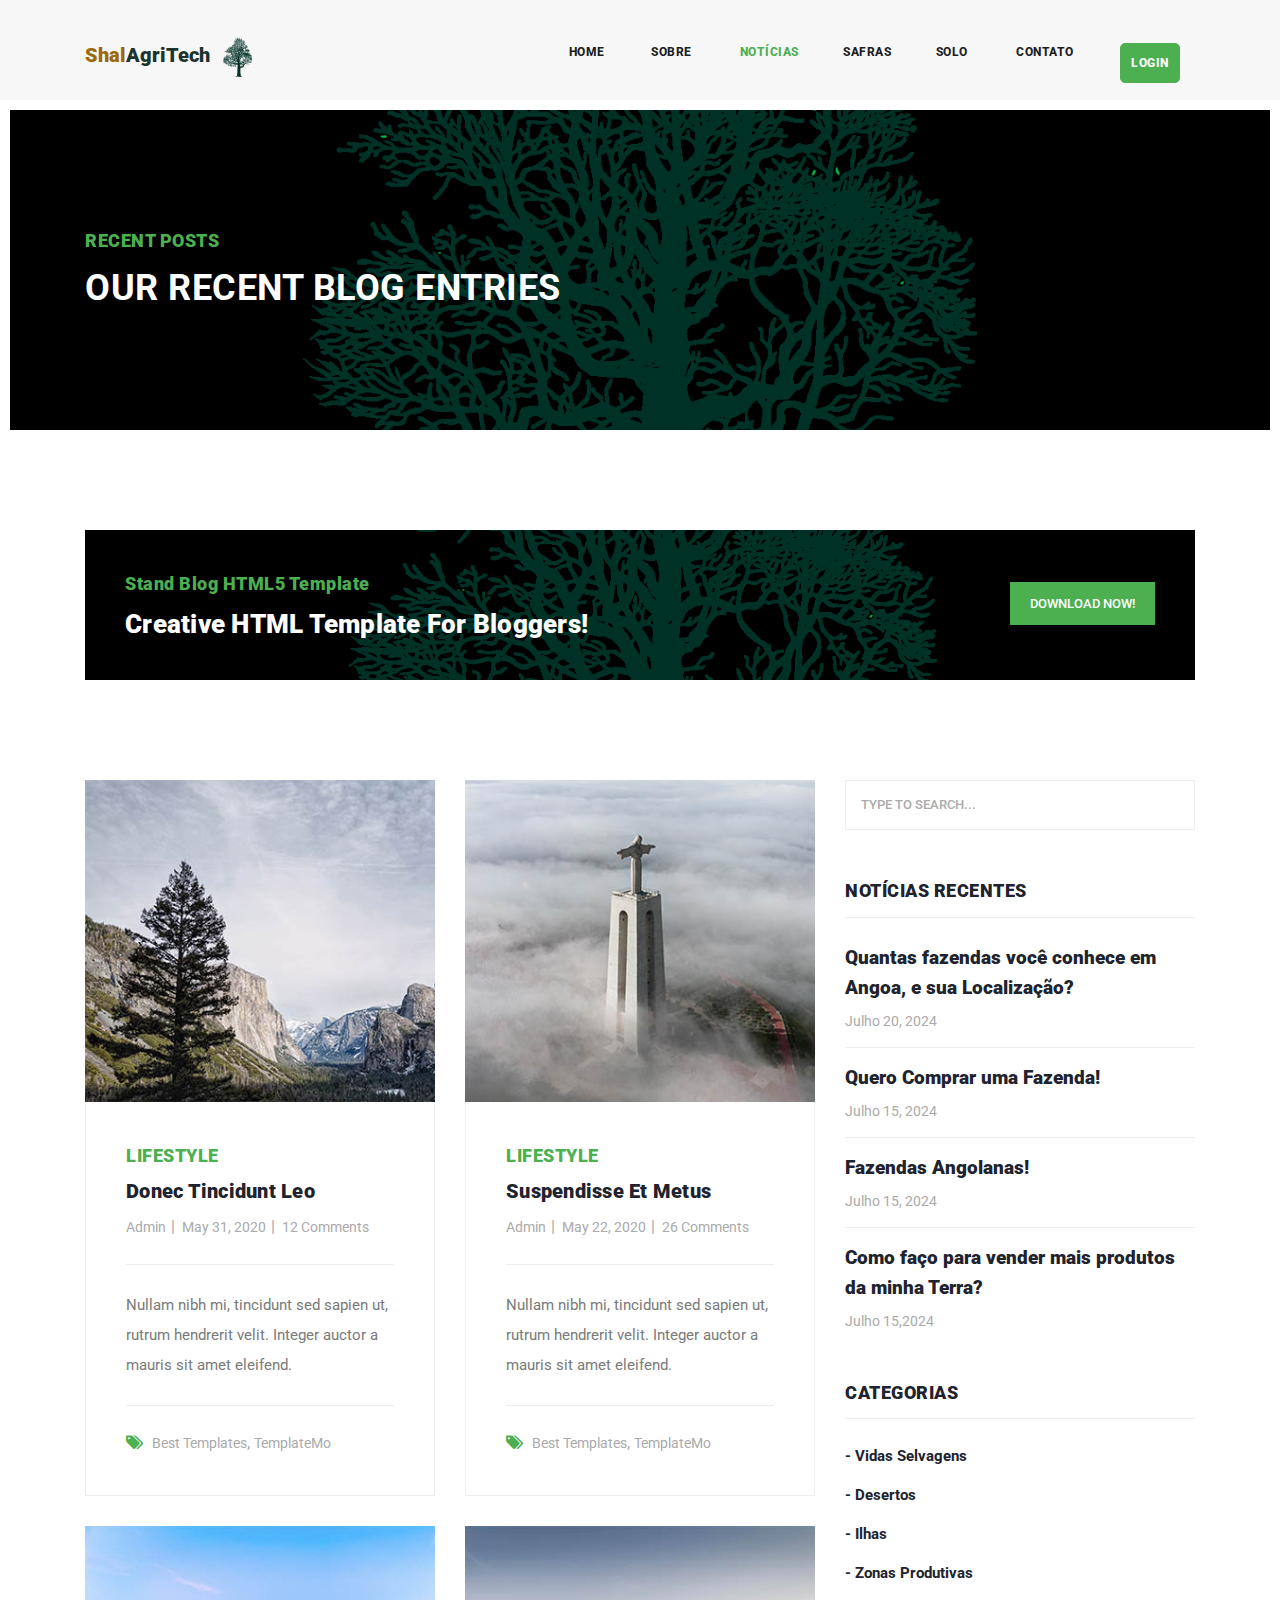
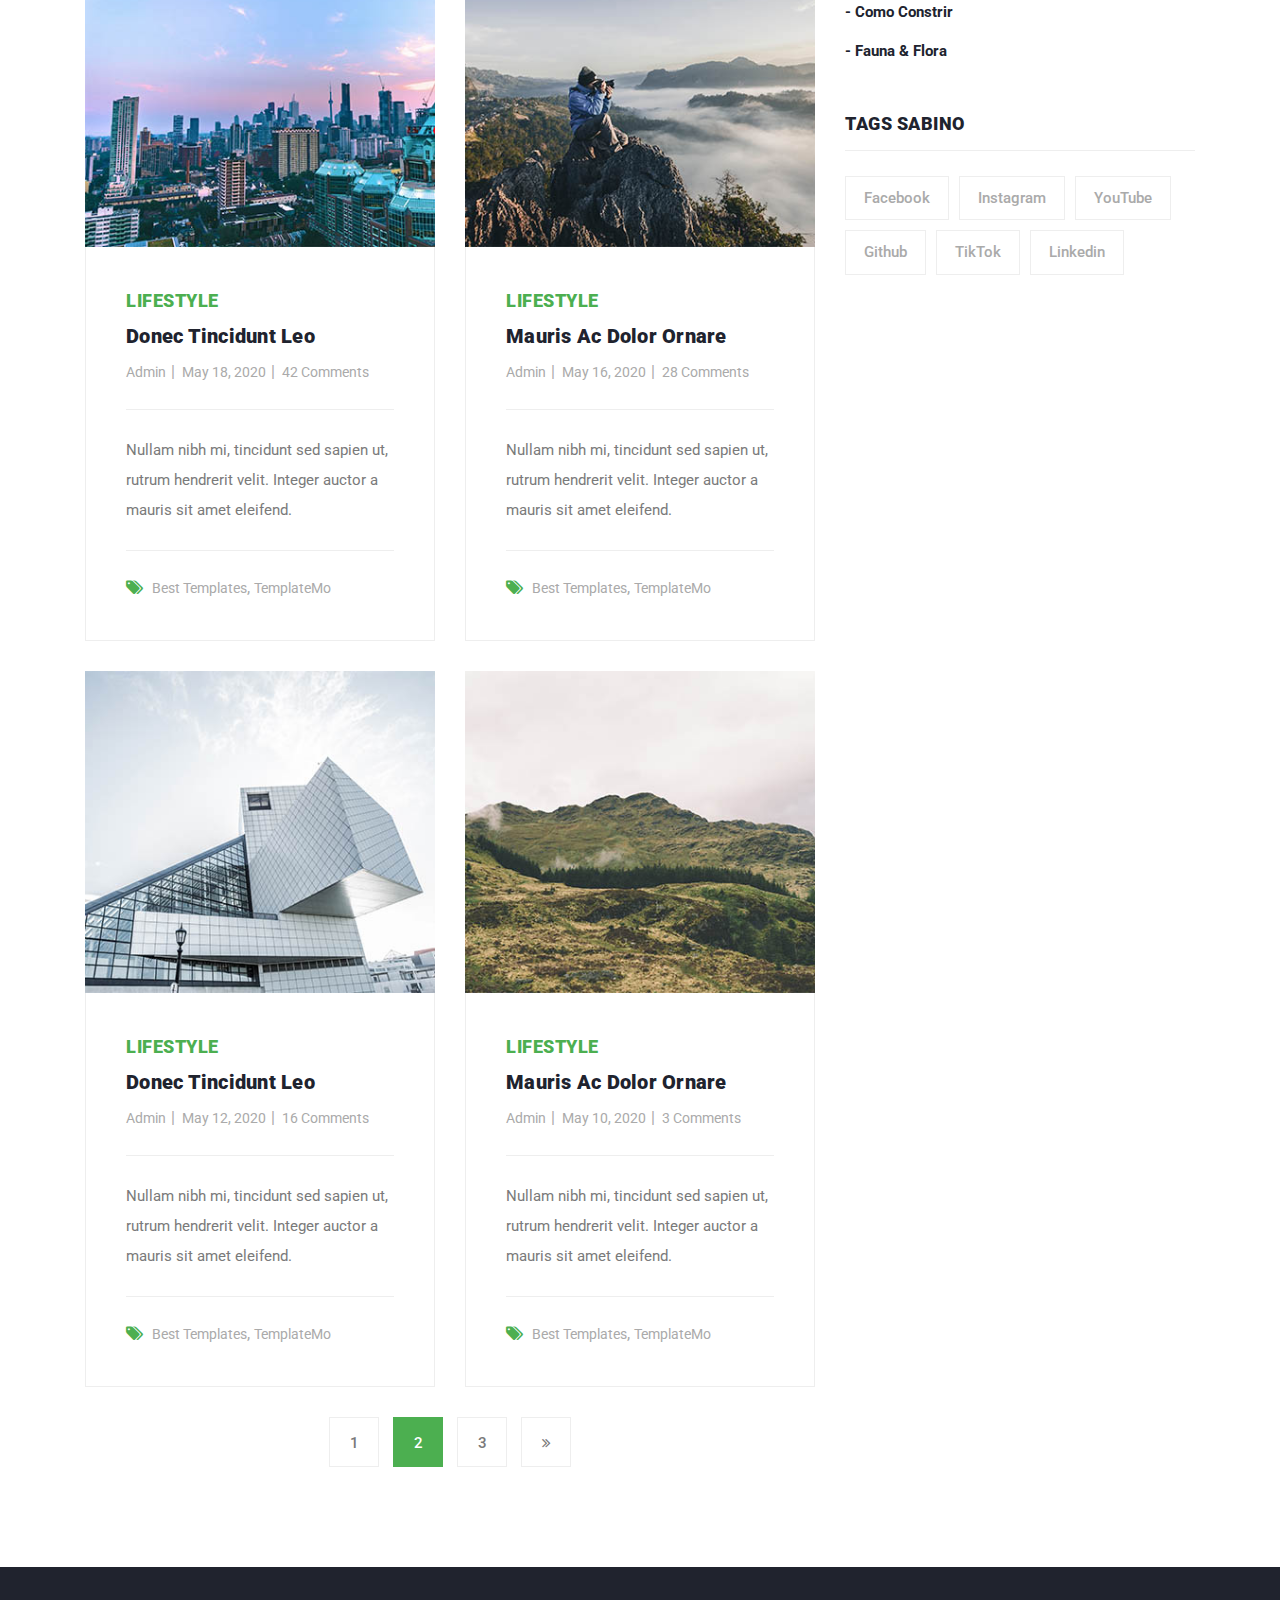
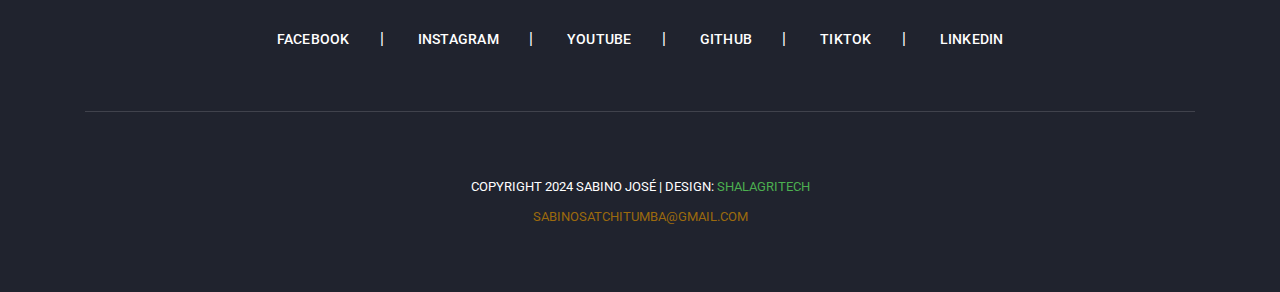
<file: blog.html>
<!DOCTYPE html>
<html lang="pt">

  <head>

    <meta charset="utf-8">
    <meta name="viewport" content="width=device-width, initial-scale=1, shrink-to-fit=no">
    <meta name="description" content="">
    <meta name="author" content="TemplateMo">
    <link href="https://fonts.googleapis.com/css?family=Roboto:100,100i,300,300i,400,400i,500,500i,700,700i,900,900i&display=swap" rel="stylesheet">
    <link rel="shortcut icon" href="./ShalomAgriTech/faviconShalAgriTech.png" type="image/x-icon">

    <title>ShalomAgriTech</title>

    <!-- Bootstrap core CSS -->
    <link href="vendor/bootstrap/css/bootstrap.min.css" rel="stylesheet">


    <!-- Additional CSS Files -->
    <link rel="stylesheet" href="assets/css/fontawesome.css">
    <link rel="stylesheet" href="assets/css/templatemo-stand-blog.css">
    <link rel="stylesheet" href="assets/css/owl.css">
    
    <!-- Meu Css -->
    <link rel="stylesheet" href="./assets/css/Meu Css/LoginCadastro.css">

  </head>
  <body>

    <!-- ***** Preloader Start ***** -->
    <div id="preloader">
        <div class="jumper">
            <div></div>
            <div></div>
            <div></div>
        </div>
    </div>  
    <!-- ***** Preloader End ***** -->

    <!-- Header -->
    <header class="">
      <nav class="navbar navbar-expand-lg">
        <div class="container">
          <!-- <a class="navbar-brand" href="index.html"><h2>ShalomAgriTech<em>.</em></h2></a> -->
          <a class="navbar-brand" href="index.html"><h2><b style="color:#9c6a0d;">Shal</b><b style="color:#1c342c;">AgriTech</b><em class="imgLogoabino"><img src="./ShalomAgriTech/img1Logo.png" alt="logo"></em></h2></a>
          <button class="navbar-toggler" type="button" data-toggle="collapse" data-target="#navbarResponsive" aria-controls="navbarResponsive" aria-expanded="false" aria-label="Toggle navigation">
            <span class="navbar-toggler-icon"></span>
          </button>
          <div class="collapse navbar-collapse" id="navbarResponsive">
            <ul class="navbar-nav ml-auto">
              <li class="nav-item">
                <a class="nav-link" href="index.html">Home
                  <span class="sr-only">(current)</span>
                </a>
              </li> 
              <li class="nav-item">
                <a class="nav-link" href="about.html">Sobre</a>
              </li>
              <li class="nav-item active">
                <a class="nav-link" href="blog.html">Notícias</a>
              </li>
              <li class="nav-item">
                <!-- <a class="nav-link" href="post-details.html">Post Detalhado</a> -->
                <a class="nav-link" href="post-details.html">Safras</a>
              </li>
              <li class="nav-item">
                <a class="nav-link" href="contact.html">Solo</a>
              </li>
              <li class="nav-item">
                <a class="nav-link" href="contact.html">Contato</a>
              </li>
              <li class="nav-item">
                <!-- <a class="nav-link" href="#"><div class="btnLogin"><button>Login</button></div></a> -->
                <a class="nav-link" href="#" onclick="ShowLC()"><div class="btnLogin">Login</div></a>
              </li>
            </ul>
          </div>
        </div>
      </nav>
    </header>

    <!-- Page Content -->
    <!-- Banner Starts Here -->
    <div class="heading-page header-text">
      <section class="page-heading">
        <div class="container">
          <div class="row">
            <div class="col-lg-12">
              <div class="text-content">
                <h4>Recent Posts</h4>
                <h2>Our Recent Blog Entries</h2>
              </div>
            </div>
          </div>
        </div>
      </section>
    </div>
    
    <!-- Banner Ends Here -->

    <section class="call-to-action">
      <div class="container">
        <div class="row">
          <div class="col-lg-12">
            <div class="main-content">
              <div class="row">
                <div class="col-lg-8">
                  <span>Stand Blog HTML5 Template</span>
                  <h4>Creative HTML Template For Bloggers!</h4>
                </div>
                <div class="col-lg-4">
                  <div class="main-button">
                    <a href="https://templatemo.com/tm-551-stand-blog" target="_parent">Download Now!</a>
                  </div>
                </div>
              </div>
            </div>
          </div>
        </div>
      </div>
    </section>


    <section class="blog-posts grid-system">
      <div class="container">
        <div class="row">
          <div class="col-lg-8">
            <div class="all-blog-posts">
              <div class="row">
                <div class="col-lg-6">
                  <div class="blog-post">
                    <div class="blog-thumb">
                      <img src="assets/images/blog-thumb-01.jpg" alt="">
                    </div>
                    <div class="down-content">
                      <span>Lifestyle</span>
                      <a href="post-details.html"><h4>Donec tincidunt leo</h4></a>
                      <ul class="post-info">
                        <li><a href="#">Admin</a></li>
                        <li><a href="#">May 31, 2020</a></li>
                        <li><a href="#">12 Comments</a></li>
                      </ul>
                      <p>Nullam nibh mi, tincidunt sed sapien ut, rutrum hendrerit velit. Integer auctor a mauris sit amet eleifend.</p>
                      <div class="post-options">
                        <div class="row">
                          <div class="col-lg-12">
                            <ul class="post-tags">
                              <li><i class="fa fa-tags"></i></li>
                              <li><a href="#">Best Templates</a>,</li>
                              <li><a href="#">TemplateMo</a></li>
                            </ul>
                          </div>
                        </div>
                      </div>
                    </div>
                  </div>
                </div>
                <div class="col-lg-6">
                  <div class="blog-post">
                    <div class="blog-thumb">
                      <img src="assets/images/blog-thumb-02.jpg" alt="">
                    </div>
                    <div class="down-content">
                      <span>Lifestyle</span>
                      <a href="post-details.html"><h4>Suspendisse et metus</h4></a>
                      <ul class="post-info">
                        <li><a href="#">Admin</a></li>
                        <li><a href="#">May 22, 2020</a></li>
                        <li><a href="#">26 Comments</a></li>
                      </ul>
                      <p>Nullam nibh mi, tincidunt sed sapien ut, rutrum hendrerit velit. Integer auctor a mauris sit amet eleifend.</p>
                      <div class="post-options">
                        <div class="row">
                          <div class="col-lg-12">
                            <ul class="post-tags">
                              <li><i class="fa fa-tags"></i></li>
                              <li><a href="#">Best Templates</a>,</li>
                              <li><a href="#">TemplateMo</a></li>
                            </ul>
                          </div>
                        </div>
                      </div>
                    </div>
                  </div>
                </div>
                <div class="col-lg-6">
                  <div class="blog-post">
                    <div class="blog-thumb">
                      <img src="assets/images/blog-thumb-03.jpg" alt="">
                    </div>
                    <div class="down-content">
                      <span>Lifestyle</span>
                      <a href="post-details.html"><h4>Donec tincidunt leo</h4></a>
                      <ul class="post-info">
                        <li><a href="#">Admin</a></li>
                        <li><a href="#">May 18, 2020</a></li>
                        <li><a href="#">42 Comments</a></li>
                      </ul>
                      <p>Nullam nibh mi, tincidunt sed sapien ut, rutrum hendrerit velit. Integer auctor a mauris sit amet eleifend.</p>
                      <div class="post-options">
                        <div class="row">
                          <div class="col-lg-12">
                            <ul class="post-tags">
                              <li><i class="fa fa-tags"></i></li>
                              <li><a href="#">Best Templates</a>,</li>
                              <li><a href="#">TemplateMo</a></li>
                            </ul>
                          </div>
                        </div>
                      </div>
                    </div>
                  </div>
                </div>
                <div class="col-lg-6">
                  <div class="blog-post">
                    <div class="blog-thumb">
                      <img src="assets/images/blog-thumb-04.jpg" alt="">
                    </div>
                    <div class="down-content">
                      <span>Lifestyle</span>
                      <a href="post-details.html"><h4>Mauris ac dolor ornare</h4></a>
                      <ul class="post-info">
                        <li><a href="#">Admin</a></li>
                        <li><a href="#">May 16, 2020</a></li>
                        <li><a href="#">28 Comments</a></li>
                      </ul>
                      <p>Nullam nibh mi, tincidunt sed sapien ut, rutrum hendrerit velit. Integer auctor a mauris sit amet eleifend.</p>
                      <div class="post-options">
                        <div class="row">
                          <div class="col-lg-12">
                            <ul class="post-tags">
                              <li><i class="fa fa-tags"></i></li>
                              <li><a href="#">Best Templates</a>,</li>
                              <li><a href="#">TemplateMo</a></li>
                            </ul>
                          </div>
                        </div>
                      </div>
                    </div>
                  </div>
                </div>
                <div class="col-lg-6">
                  <div class="blog-post">
                    <div class="blog-thumb">
                      <img src="assets/images/blog-thumb-05.jpg" alt="">
                    </div>
                    <div class="down-content">
                      <span>Lifestyle</span>
                      <a href="post-details.html"><h4>Donec tincidunt leo</h4></a>
                      <ul class="post-info">
                        <li><a href="#">Admin</a></li>
                        <li><a href="#">May 12, 2020</a></li>
                        <li><a href="#">16 Comments</a></li>
                      </ul>
                      <p>Nullam nibh mi, tincidunt sed sapien ut, rutrum hendrerit velit. Integer auctor a mauris sit amet eleifend.</p>
                      <div class="post-options">
                        <div class="row">
                          <div class="col-lg-12">
                            <ul class="post-tags">
                              <li><i class="fa fa-tags"></i></li>
                              <li><a href="#">Best Templates</a>,</li>
                              <li><a href="#">TemplateMo</a></li>
                            </ul>
                          </div>
                        </div>
                      </div>
                    </div>
                  </div>
                </div>
                <div class="col-lg-6">
                  <div class="blog-post">
                    <div class="blog-thumb">
                      <img src="assets/images/blog-thumb-06.jpg" alt="">
                    </div>
                    <div class="down-content">
                      <span>Lifestyle</span>
                      <a href="post-details.html"><h4>Mauris ac dolor ornare</h4></a>
                      <ul class="post-info">
                        <li><a href="#">Admin</a></li>
                        <li><a href="#">May 10, 2020</a></li>
                        <li><a href="#">3 Comments</a></li>
                      </ul>
                      <p>Nullam nibh mi, tincidunt sed sapien ut, rutrum hendrerit velit. Integer auctor a mauris sit amet eleifend.</p>
                      <div class="post-options">
                        <div class="row">
                          <div class="col-lg-12">
                            <ul class="post-tags">
                              <li><i class="fa fa-tags"></i></li>
                              <li><a href="#">Best Templates</a>,</li>
                              <li><a href="#">TemplateMo</a></li>
                            </ul>
                          </div>
                        </div>
                      </div>
                    </div>
                  </div>
                </div>
                <div class="col-lg-12">
                  <ul class="page-numbers">
                    <li><a href="#">1</a></li>
                    <li class="active"><a href="#">2</a></li>
                    <li><a href="#">3</a></li>
                    <li><a href="#"><i class="fa fa-angle-double-right"></i></a></li>
                  </ul>
                </div>
              </div>
            </div>
          </div>
          <div class="col-lg-4">
            <div class="sidebar">
              <div class="row">
                <div class="col-lg-12">
                  <div class="sidebar-item search">
                    <form id="search_form" name="gs" method="GET" action="#">
                      <input type="text" name="q" class="searchText" placeholder="type to search..." autocomplete="on">
                    </form>
                  </div>
                </div>
                <div class="col-lg-12">
                  <div class="sidebar-item recent-posts">
                    <div class="sidebar-heading">
                      <h2>Notícias Recentes</h2>
                    </div>
                    <div class="content">
                      <!-- FQO -->
                      <ul>
                        <li><a href="post-details.html">
                          <h5>Quantas fazendas você conhece em Angoa, e sua Localização?</h5>
                          <span>Julho 20, 2024</span>
                        </a></li>
                        <li><a href="post-details.html">
                          <h5>Quero Comprar uma Fazenda!</h5>
                          <span>Julho 15, 2024</span>
                        </a></li>
                        <li><a href="post-details.html">
                          <h5>Fazendas Angolanas!</h5>
                          <span>Julho 15, 2024</span>
                        </a></li>
                        <li><a href="post-details.html">
                          <h5>Como faço para vender mais produtos da minha Terra?</h5>
                          <span>Julho 15,2024</span>
                        </a></li>
                      </ul>
                    </div>
                  </div>
                </div>
                <div class="col-lg-12">
                  <div class="sidebar-item categories">
                    <div class="sidebar-heading">
                      <h2>Categorias</h2>
                    </div>
                    <div class="content">
                      <ul>
                        <li><a href="#">- Vidas Selvagens</a></li>
                        <li><a href="#">- Desertos</a></li>
                        <li><a href="#">- Ilhas</a></li>
                        <li><a href="#">- Zonas Produtivas</a></li>
                        <li><a href="#">- Como Constrir</a></li>
                        <li><a href="#">- Fauna &amp; Flora</a></li>
                      </ul>
                    </div>
                  </div>
                </div>
                <div class="col-lg-12">
                  <div class="sidebar-item tags">
                    <div class="sidebar-heading">
                      <h2>Tags Sabino</h2>
                    </div>
                    <div class="content">
                      <ul>
                        <a href="http://" target="_blank" rel="noopener noreferrer"></a>
                        <li><a target="_blank" rel="noopener noreferrer" href="https://www.facebook.com/profile.php?id=100075292849269">Facebook</a></li>
                        <li><a target="_blank" rel="noopener noreferrer" href="https://www.instagram.com/sabin0.jose/">Instagram</a></li>
                        <li><a target="_blank" rel="noopener noreferrer" href="https://www.youtube.com/@Sabino_Jose">YouTube</a></li>
                        <li><a target="_blank" rel="noopener noreferrer" href="https://github.com/03232003?tab=repositories">Github</a></li>
                        <li><a target="_blank" rel="noopener noreferrer" href="https://www.tiktok.com/@sabino_jose">TikTok</a></li>
                        <li><a target="_blank" rel="noopener noreferrer" href="https://www.linkedin.com/in/sabino-jose-089621303/">Linkedin</a></li>
                      </ul>
                    </div>
                  </div>
                </div>
              </div>
            </div>
          </div>
        </div>
      </div>
    </section>

        <!-- ///////////////////////////////////////////////////////////// -->
    <!-- ** Login e cadastro -->
    <section class="sectionLoginECadastro">
      <div id="BtnCLOSE_sectionLoginECadastro">
        <button type="button" onclick="escoderLC()">x</button>
      </div>
      <div id="divsToogsLogin">
        <!-- /// lados esquerdo -->
        <div id="logoEmpresaShalAgriTech">
          <img src="./ShalomAgriTech/mode1.png" alt="Logo Da ShalAgriTech">
          <!-- <img src="./ShalomAgriTech/ShalAgriTech.png" alt="Logo Da ShalAgriTech"> -->
        </div>
        <!-- /// lados direito -->
        <div id="divFromLoginCadastro">
          <div id="divFrom">
          <!-- *** div Login -->
            <div class="divLoginFrom" id="divLoginFrom">
              <form action="#">
                <h1>Login</h1>
                <div id="dadosEntrada">
                  <label>Nome da fazenda Ou Email</label>
                  <input type="text" required>
                </div>
                <div id="dadosEntrada">
                  <label>Senha</label>
                  <input type="password" required>
                </div>
                <div id="RecLembr">
                  <div id="lembra">
                    <input type="checkbox" id="lembra-se">
                    <label for="lembra-se">Lembrar de mim</label>
                  </div>
                  <div id="RecuperarSenha">
                    <button type="button">Esqueceu sua Senha?</button>
                    <!-- <a href="#">Esqueceu sua Senha?</a> -->
                  </div>
                </div>
                <div id="btns">
                  <button type="submit" id="enviaL" class="envia">Enviar</button>
                  <button type="button" id="criarContaL" class="criarConta" onclick="ShowCriarConta()">Criar Conta</button>
                </div>
              </form> 
            </div>
            <!-- *** Div Criar conta -->
            <div class="divCriarcontaFrom" id="divCriarcontaFrom">
              <form action="#">
                <h1>Criar Conta</h1>
                <div id="nomeEmailCriarConta">
                  <div id="dadosEntrada">
                    <label>Nome da Empresa</label>
                    <input type="text" required>
                  </div>
                  <div id="dadosEntrada">
                    <label>E-mail@gmail.com</label>
                    <input type="email" required>
                  </div>
                </div>
                
                <div id="nomeEmailCriarConta">
                  <div id="dadosEntrada">
                    <label>Senha</label>
                    <input type="text" minlength="6" required>
                  </div>
                  <div id="dadosEntrada">
                    <label>Repetir Senha</label>
                    <input type="password" required>
                  </div>
                </div>
                
                <div id="nomeEmailCriarConta">
                  <div id="dadosEntrada">
                    <label for="país">País</label>
                    <select name="país" id="país">
                      <option value="Angola">Angola</option>
                      <option value="África do Sul">África do Sul</option>
                      <option value="Botsuana">Botsuana</option>
                      <option value="Namíbia">Namíbia</option>
                      <option value="Timor-Leste">Timor-Leste</option>
                    </select>
                  </div>
                  <div id="dadosEntrada">
                    <label for="Província">Província</label>
                    <select name="Província" id="Província">
                      <option value="Lubango">Huíla</option>
                      <option value="Bengo">Bengo</option>
                      <option value="Benguela">Benguela</option>
                      <option value="Bié">Bié</option>
                      <option value="Cabinda">Cabinda</option>
                    </select>
                  </div>
                  <div id="dadosEntrada">
                    <!-- <label for="Município">Município</label> -->
                    <label for="Município">Cidade</label>
                    <select name="Município" id="Município">
                      <option value="Lubango">Lubango</option>
                      <option value="Matala">Matala</option>
                      <option value="Menongue">Menongue</option>
                    </select>
                  </div>
                </div>

                <!-- <div id="nomeEmailCriarConta">
                  <div id="dadosEntrada">
                    <label for="Produtores de">Produtores de</label>
                    <select name="Produtores de" id="Produtores de">
                      <option value="Feijão">Feijão</option>
                      <option value="Tomate">Tomate</option>
                      <option value="Cebola">Cebola</option>
                      <option value="Cenora">Cenora</option>
                      <option value="Temos Muito">Todo tipo de Legome</option>
                    </select>
                  </div>
                  <div id="dadosEntrada">
                    <label for="Produtores de">Melhor ano</label>
                    <select name="Produtores de" id="Produtores de">
                      <option value="Feijão">Feijão</option>
                      <option value="Tomate">Tomate</option>
                      <option value="Cebola">Cebola</option>
                      <option value="Cenora">Cenora</option>
                      <option value="Temos Muito">Todo tipo de Legome</option>
                    </select>
                  </div>
                </div> -->

                <div id="nomeEmailCriarConta">
                  <div id="dadosEntrada">
                    <label for="Fundada Em">Fundada Em</label>
                    <input type="date" name="Fundada Em" id="Fundada Em">
                  </div>
                  <div id="dadosEntrada">
                    <label for="logEmpresaCriar">Logo da Empresa</label>
                    <input type="file" name="logEmpresaCriar" id="logEmpresaCriar">
                  </div>
                </div>
                
                <div id="btns">
                  <button type="submit" id="enviaC" class="envia">Criar</button>
                  <button type="button" id="criarContaC" class="criarConta" onclick="ShowLogin()">Login</button>
                </div>
              </form> 
            </div>
          </div>
          <!-- /////////////////////////////////////// -->
        </div>
      </div>
     </section>
    <!-- ** Fim de Login e cadastro -->
    
    <!-- Meus Scripts -->
    <script src="./assets/js/MeuScript/codeLoginCriarConta.js"></script>

    <footer>
      <div class="container">
        <div class="row">
          <div class="col-lg-12">
            <ul class="social-icons">
              <li><a target="_blank" rel="noopener noreferrer" href="https://www.facebook.com/profile.php?id=100075292849269">Facebook</a></li>
              <li><a target="_blank" rel="noopener noreferrer" href="https://www.instagram.com/sabin0.jose/">Instagram</a></li>
              <li><a target="_blank" rel="noopener noreferrer" href="https://www.youtube.com/@Sabino_Jose">YouTube</a></li>
              <li><a target="_blank" rel="noopener noreferrer" href="https://github.com/03232003?tab=repositories">Github</a></li>
              <li><a target="_blank" rel="noopener noreferrer" href="https://www.tiktok.com/@sabino_jose">TikTok</a></li>
              <li><a target="_blank" rel="noopener noreferrer" href="https://www.linkedin.com/in/sabino-jose-089621303/">Linkedin</a></li>
            </ul>
          </div>
          <div class="col-lg-12">
            <div class="copyright-text">
              <p>Copyright 2024 Sabino José
                    
                | Design: <a rel="nofollow" href="https://templatemo.com" target="_parent">ShalAgriTech</a></p>
                <!-- <br> -->
                <p><a style="color: #9c6a0d;" href="mailto:sabinosatchitumba@gmail.com">sabinosatchitumba@gmail.com</a></p>
            </div>
          </div>
        </div>
      </div>
    </footer>


    <!-- Bootstrap core JavaScript -->
    <script src="vendor/jquery/jquery.min.js"></script>
    <script src="vendor/bootstrap/js/bootstrap.bundle.min.js"></script>

    <!-- Additional Scripts -->
    <script src="assets/js/custom.js"></script>
    <script src="assets/js/owl.js"></script>
    <script src="assets/js/slick.js"></script>
    <script src="assets/js/isotope.js"></script>
    <script src="assets/js/accordions.js"></script>

    <script language = "text/Javascript"> 
      cleared[0] = cleared[1] = cleared[2] = 0; //set a cleared flag for each field
      function clearField(t){                   //declaring the array outside of the
      if(! cleared[t.id]){                      // function makes it static and global
          cleared[t.id] = 1;  // you could use true and false, but that's more typing
          t.value='';         // with more chance of typos
          t.style.color='#fff';
          }
      }
    </script>

  </body>
</html>
</file>
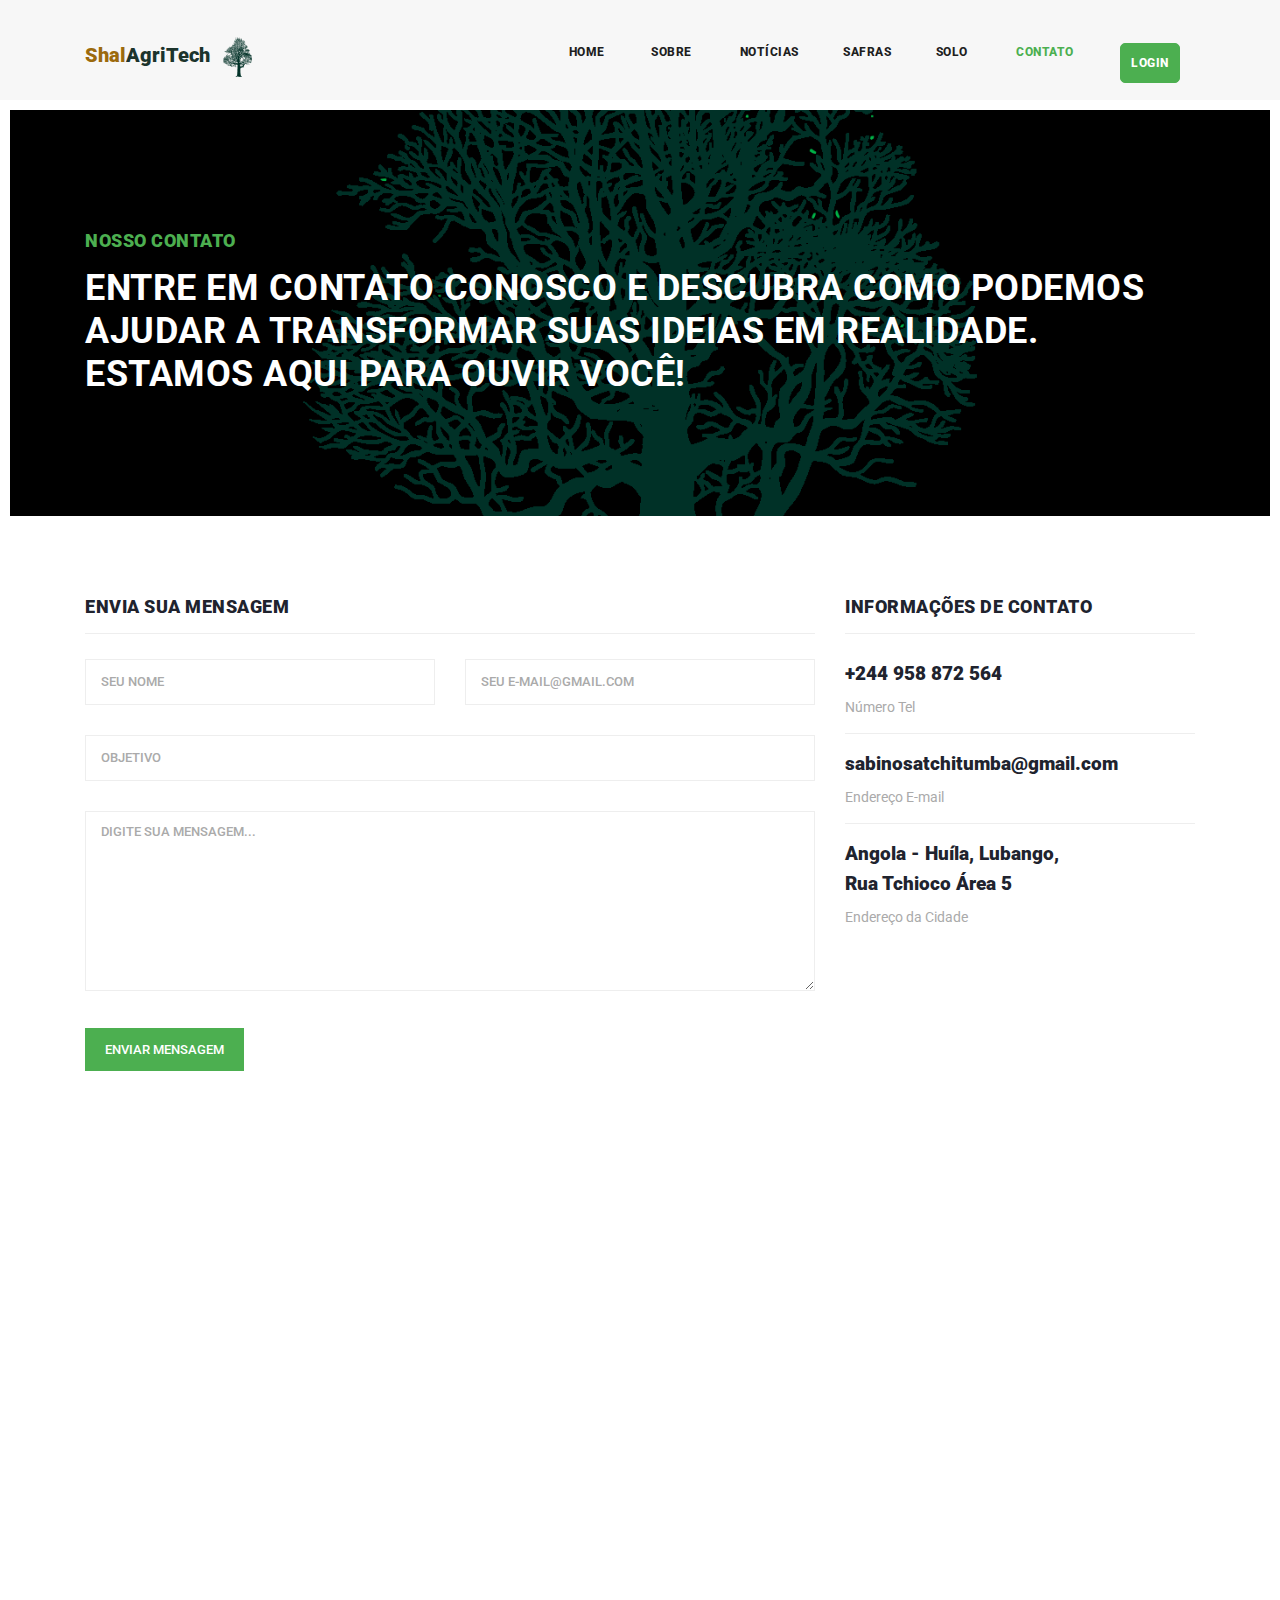
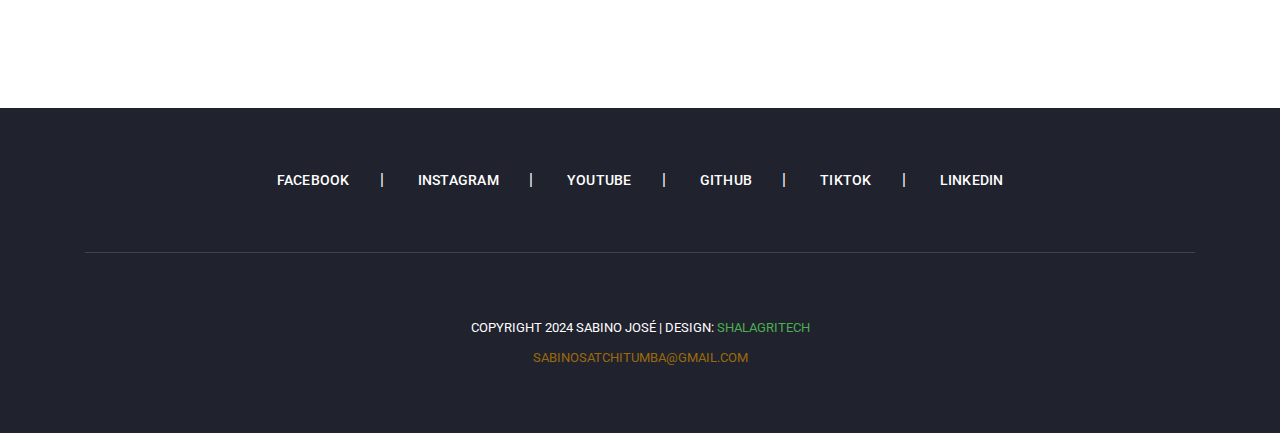
<file: contact.html>
<!DOCTYPE html>
<html lang="pt">

  <head>

    <meta charset="utf-8">
    <meta name="viewport" content="width=device-width, initial-scale=1, shrink-to-fit=no">
    <meta name="description" content="">
    <meta name="author" content="TemplateMo">
    <link href="https://fonts.googleapis.com/css?family=Roboto:100,100i,300,300i,400,400i,500,500i,700,700i,900,900i&display=swap" rel="stylesheet">
    <link rel="shortcut icon" href="./ShalomAgriTech/faviconShalAgriTech.png" type="image/x-icon">

    <title>ShalomAgriTech</title>

    <!-- Bootstrap core CSS -->
    <link href="vendor/bootstrap/css/bootstrap.min.css" rel="stylesheet">


    <!-- Additional CSS Files -->
    <link rel="stylesheet" href="assets/css/fontawesome.css">
    <link rel="stylesheet" href="assets/css/templatemo-stand-blog.css">
    <link rel="stylesheet" href="assets/css/owl.css">
    
    <!-- Meu Css -->
    <link rel="stylesheet" href="./assets/css/Meu Css/LoginCadastro.css">


  </head>
  <body>

    <!-- ***** Preloader Start ***** -->
    <div id="preloader">
        <div class="jumper">
            <div></div>
            <div></div>
            <div></div>
        </div>
    </div>  
    <!-- ***** Preloader End ***** -->

    <!-- Header -->
    <header class="">
      <nav class="navbar navbar-expand-lg">
        <div class="container">
          <!-- <a class="navbar-brand" href="index.html"><h2>ShalomAgriTech<em>.</em></h2></a> -->
          <a class="navbar-brand" href="index.html"><h2><b style="color:#9c6a0d;">Shal</b><b style="color:#1c342c;">AgriTech</b><em class="imgLogoabino"><img src="./ShalomAgriTech/img1Logo.png" alt="logo"></em></h2></a>
          <button class="navbar-toggler" type="button" data-toggle="collapse" data-target="#navbarResponsive" aria-controls="navbarResponsive" aria-expanded="false" aria-label="Toggle navigation">
            <span class="navbar-toggler-icon"></span>
          </button>
          <div class="collapse navbar-collapse" id="navbarResponsive">
            <ul class="navbar-nav ml-auto">
              <li class="nav-item">
                <a class="nav-link" href="index.html">Home
                  <span class="sr-only">(current)</span>
                </a>
              </li> 
              <li class="nav-item">
                <a class="nav-link" href="about.html">Sobre</a>
              </li>
              <li class="nav-item">
                <a class="nav-link" href="blog.html">Notícias</a>
              </li>
              <li class="nav-item">
                <!-- <a class="nav-link" href="post-details.html">Post Detalhado</a> -->
                <a class="nav-link" href="post-details.html">Safras</a>
              </li>
              <li class="nav-item">
                <a class="nav-link" href="contact.html">Solo</a>
              </li>
              <li class="nav-item active">
                <a class="nav-link" href="contact.html">Contato</a>
              </li>
              <li class="nav-item">
                <!-- <a class="nav-link" href="#"><div class="btnLogin"><button>Login</button></div></a> -->
                <a class="nav-link" href="#" onclick="ShowLC()"><div class="btnLogin">Login</div></a>
              </li>
            </ul>
          </div>
        </div>
      </nav>
    </header>

    <!-- Page Content -->
    <!-- Banner Starts Here -->
    <div class="heading-page header-text">
      <section class="page-heading">
        <div class="container">
          <div class="row">
            <div class="col-lg-12">
              <div class="text-content">
                <h4>Nosso Contato</h4>
                <h2>
                  Entre em contato conosco e descubra como podemos ajudar a transformar
                  suas ideias em realidade. Estamos aqui para ouvir você!
                </h2>
              </div>
            </div>
          </div>
        </div>
      </section>
    </div>
    
    <!-- Banner Ends Here -->


    <section class="contact-us">
      <div class="container">
        <div class="row">
        
          <div class="col-lg-12">
            <div class="down-contact">
              <div class="row">
                <div class="col-lg-8">
                  <div class="sidebar-item contact-form">
                    <div class="sidebar-heading">
                      <h2>Envia sua Mensagem</h2>
                    </div>
                    <div class="content">
                      <form id="contact" action="#" method="post">
                        <div class="row">
                          <div class="col-md-6 col-sm-12">
                            <fieldset>
                              <input name="name" type="text" id="name" placeholder="Seu Nome" required="">
                            </fieldset>
                          </div>
                          <div class="col-md-6 col-sm-12">
                            <fieldset>
                              <input name="email" type="text" id="email" placeholder="Seu E-mail@gmail.com" required="">
                            </fieldset>
                          </div>
                          <div class="col-md-12 col-sm-12">
                            <fieldset>
                              <input name="subject" type="text" id="subject" placeholder="Objetivo">
                            </fieldset>
                          </div>
                          <div class="col-lg-12">
                            <fieldset>
                              <textarea name="message" rows="6" id="message" placeholder="Digite sua mensagem..." required=""></textarea>
                            </fieldset>
                          </div>
                          <div class="col-lg-12">
                            <fieldset>
                              <button type="submit" id="form-submit" class="main-button">Enviar Mensagem</button>
                            </fieldset>
                          </div>
                        </div>
                      </form>
                    </div>
                  </div>
                </div>
                <div class="col-lg-4">
                  <div class="sidebar-item contact-information">
                    <div class="sidebar-heading">
                      <h2>Informações de Contato</h2>
                    </div>
                    <div class="content">
                      <ul>
                        <li>
                          <h5>+244 958 872 564</h5>
                          <span>Número Tel</span>
                        </li>
                        <li>
                          <h5>sabinosatchitumba@gmail.com</h5>
                          <span>Endereço E-mail</span>
                        </li>
                        <li>
                          <h5>Angola - Huíla, Lubango, 
                          	<br>Rua Tchioco Área 5</h5>
                          <span>Endereço da Cidade</span>
                        </li>
                      </ul>
                    </div>
                  </div>
                </div>
              </div>
            </div>
          </div>
          
          <div class="col-lg-12">
            <div id="map">
              <!-- <iframe src="https://maps.google.com/maps?q=Av.+L%C3%BAcio+Costa,+Rio+de+Janeiro+-+RJ,+Brazil&t=&z=13&ie=UTF8&iwloc=&output=embed" width="100%" height="450px" frameborder="0" style="border:0" allowfullscreen></iframe> -->
              <iframe src="https://www.google.co.ao/maps/search/Lubango+-+Igreja+C+catedral/@-14.9174242,13.5048463,15z/data=!3m1!4b1?entry=ttu" width="100%" height="450px" frameborder="0" style="border:0" allowfullscreen></iframe>
            </div>
          </div>
          
        </div>
      </div>
    </section>
   <!-- ///////////////////////////////////////////////////////////// -->
    <!-- ** Login e cadastro -->
    <section class="sectionLoginECadastro">
      <div id="BtnCLOSE_sectionLoginECadastro">
        <button type="button" onclick="escoderLC()">x</button>
      </div>
      <div id="divsToogsLogin">
        <!-- /// lados esquerdo -->
        <div id="logoEmpresaShalAgriTech">
          <img src="./ShalomAgriTech/mode1.png" alt="Logo Da ShalAgriTech">
          <!-- <img src="./ShalomAgriTech/ShalAgriTech.png" alt="Logo Da ShalAgriTech"> -->
        </div>
        <!-- /// lados direito -->
        <div id="divFromLoginCadastro">
          <div id="divFrom">
          <!-- *** div Login -->
            <div class="divLoginFrom" id="divLoginFrom">
              <form action="#">
                <h1>Login</h1>
                <div id="dadosEntrada">
                  <label>Nome da fazenda Ou Email</label>
                  <input type="text" required>
                </div>
                <div id="dadosEntrada">
                  <label>Senha</label>
                  <input type="password" required>
                </div>
                <div id="RecLembr">
                  <div id="lembra">
                    <input type="checkbox" id="lembra-se">
                    <label for="lembra-se">Lembrar de mim</label>
                  </div>
                  <div id="RecuperarSenha">
                    <button type="button">Esqueceu sua Senha?</button>
                    <!-- <a href="#">Esqueceu sua Senha?</a> -->
                  </div>
                </div>
                <div id="btns">
                  <button type="submit" id="enviaL" class="envia">Enviar</button>
                  <button type="button" id="criarContaL" class="criarConta" onclick="ShowCriarConta()">Criar Conta</button>
                </div>
              </form> 
            </div>
            <!-- *** Div Criar conta -->
            <div class="divCriarcontaFrom" id="divCriarcontaFrom">
              <form action="#">
                <h1>Criar Conta</h1>
                <div id="nomeEmailCriarConta">
                  <div id="dadosEntrada">
                    <label>Nome da Empresa</label>
                    <input type="text" required>
                  </div>
                  <div id="dadosEntrada">
                    <label>E-mail@gmail.com</label>
                    <input type="email" required>
                  </div>
                </div>
                
                <div id="nomeEmailCriarConta">
                  <div id="dadosEntrada">
                    <label>Senha</label>
                    <input type="text" minlength="6" required>
                  </div>
                  <div id="dadosEntrada">
                    <label>Repetir Senha</label>
                    <input type="password" required>
                  </div>
                </div>
                
                <div id="nomeEmailCriarConta">
                  <div id="dadosEntrada">
                    <label for="país">País</label>
                    <select name="país" id="país">
                      <option value="Angola">Angola</option>
                      <option value="África do Sul">África do Sul</option>
                      <option value="Botsuana">Botsuana</option>
                      <option value="Namíbia">Namíbia</option>
                      <option value="Timor-Leste">Timor-Leste</option>
                    </select>
                  </div>
                  <div id="dadosEntrada">
                    <label for="Província">Província</label>
                    <select name="Província" id="Província">
                      <option value="Lubango">Huíla</option>
                      <option value="Bengo">Bengo</option>
                      <option value="Benguela">Benguela</option>
                      <option value="Bié">Bié</option>
                      <option value="Cabinda">Cabinda</option>
                    </select>
                  </div>
                  <div id="dadosEntrada">
                    <label for="Município">Município</label>
                    <select name="Município" id="Município">
                      <option value="Lubango">Lubango</option>
                      <option value="Matala">Matala</option>
                      <option value="Menongue">Menongue</option>
                    </select>
                  </div>
                </div>

                <!-- <div id="nomeEmailCriarConta">
                  <div id="dadosEntrada">
                    <label for="Produtores de">Produtores de</label>
                    <select name="Produtores de" id="Produtores de">
                      <option value="Feijão">Feijão</option>
                      <option value="Tomate">Tomate</option>
                      <option value="Cebola">Cebola</option>
                      <option value="Cenora">Cenora</option>
                      <option value="Temos Muito">Todo tipo de Legome</option>
                    </select>
                  </div>
                  <div id="dadosEntrada">
                    <label for="Produtores de">Melhor ano</label>
                    <select name="Produtores de" id="Produtores de">
                      <option value="Feijão">Feijão</option>
                      <option value="Tomate">Tomate</option>
                      <option value="Cebola">Cebola</option>
                      <option value="Cenora">Cenora</option>
                      <option value="Temos Muito">Todo tipo de Legome</option>
                    </select>
                  </div>
                </div> -->

                <div id="nomeEmailCriarConta">
                  <div id="dadosEntrada">
                    <label for="Fundada Em">Fundada Em</label>
                    <input type="date" name="Fundada Em" id="Fundada Em">
                  </div>
                  <div id="dadosEntrada">
                    <label for="logEmpresaCriar">Logo da Empresa</label>
                    <input type="file" name="logEmpresaCriar" id="logEmpresaCriar">
                  </div>
                </div>
                
                <div id="btns">
                  <button type="submit" id="enviaC" class="envia">Criar</button>
                  <button type="button" id="criarContaC" class="criarConta" onclick="ShowLogin()">Login</button>
                </div>
              </form> 
            </div>
          </div>
          <!-- /////////////////////////////////////// -->
        </div>
      </div>
     </section>
    <!-- ** Fim de Login e cadastro -->
    
    <!-- Meus Scripts -->
    <script src="./assets/js/MeuScript/codeLoginCriarConta.js"></script>

    <footer>
      <div class="container">
        <div class="row">
          <div class="col-lg-12">
            <ul class="social-icons">
              <li><a target="_blank" rel="noopener noreferrer" href="https://www.facebook.com/profile.php?id=100075292849269">Facebook</a></li>
              <li><a target="_blank" rel="noopener noreferrer" href="https://www.instagram.com/sabin0.jose/">Instagram</a></li>
              <li><a target="_blank" rel="noopener noreferrer" href="https://www.youtube.com/@Sabino_Jose">YouTube</a></li>
              <li><a target="_blank" rel="noopener noreferrer" href="https://github.com/03232003?tab=repositories">Github</a></li>
              <li><a target="_blank" rel="noopener noreferrer" href="https://www.tiktok.com/@sabino_jose">TikTok</a></li>
              <li><a target="_blank" rel="noopener noreferrer" href="https://www.linkedin.com/in/sabino-jose-089621303/">Linkedin</a></li>
            </ul>
          </div>
          <div class="col-lg-12">
            <div class="copyright-text">
              <p>Copyright 2024 Sabino José
                    
                | Design: <a rel="nofollow" href="https://templatemo.com" target="_parent">ShalAgriTech</a></p>
                <!-- <br> -->
                <p><a style="color: #9c6a0d;" href="mailto:sabinosatchitumba@gmail.com">sabinosatchitumba@gmail.com</a></p>
            </div>
          </div>
        </div>
      </div>
    </footer>

    <!-- Bootstrap core JavaScript -->
    <script src="vendor/jquery/jquery.min.js"></script>
    <script src="vendor/bootstrap/js/bootstrap.bundle.min.js"></script>

    <!-- Additional Scripts -->
    <script src="assets/js/custom.js"></script>
    <script src="assets/js/owl.js"></script>
    <script src="assets/js/slick.js"></script>
    <script src="assets/js/isotope.js"></script>
    <script src="assets/js/accordions.js"></script>

    <script language = "text/Javascript"> 
      cleared[0] = cleared[1] = cleared[2] = 0; //set a cleared flag for each field
      function clearField(t){                   //declaring the array outside of the
      if(! cleared[t.id]){                      // function makes it static and global
          cleared[t.id] = 1;  // you could use true and false, but that's more typing
          t.value='';         // with more chance of typos
          t.style.color='#fff';
          }
      }
    </script>

  </body>
</html>
</file>
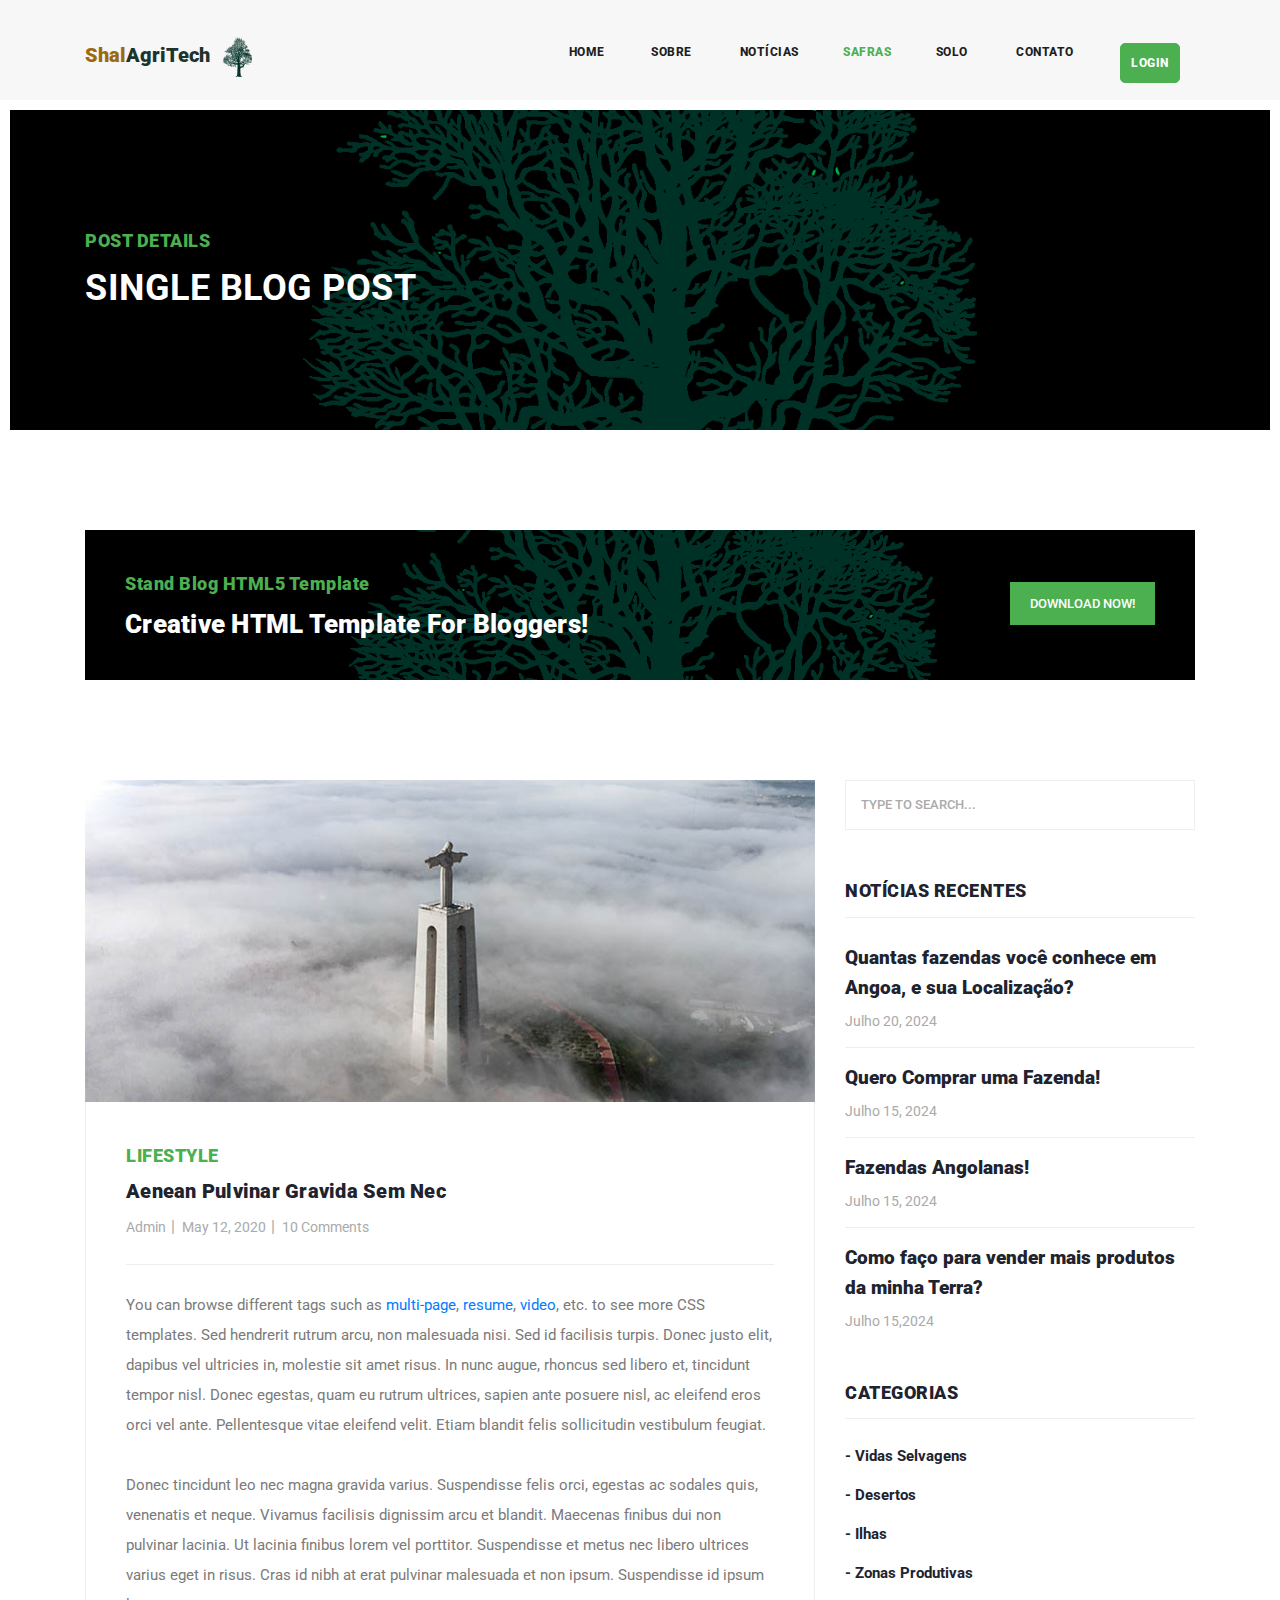
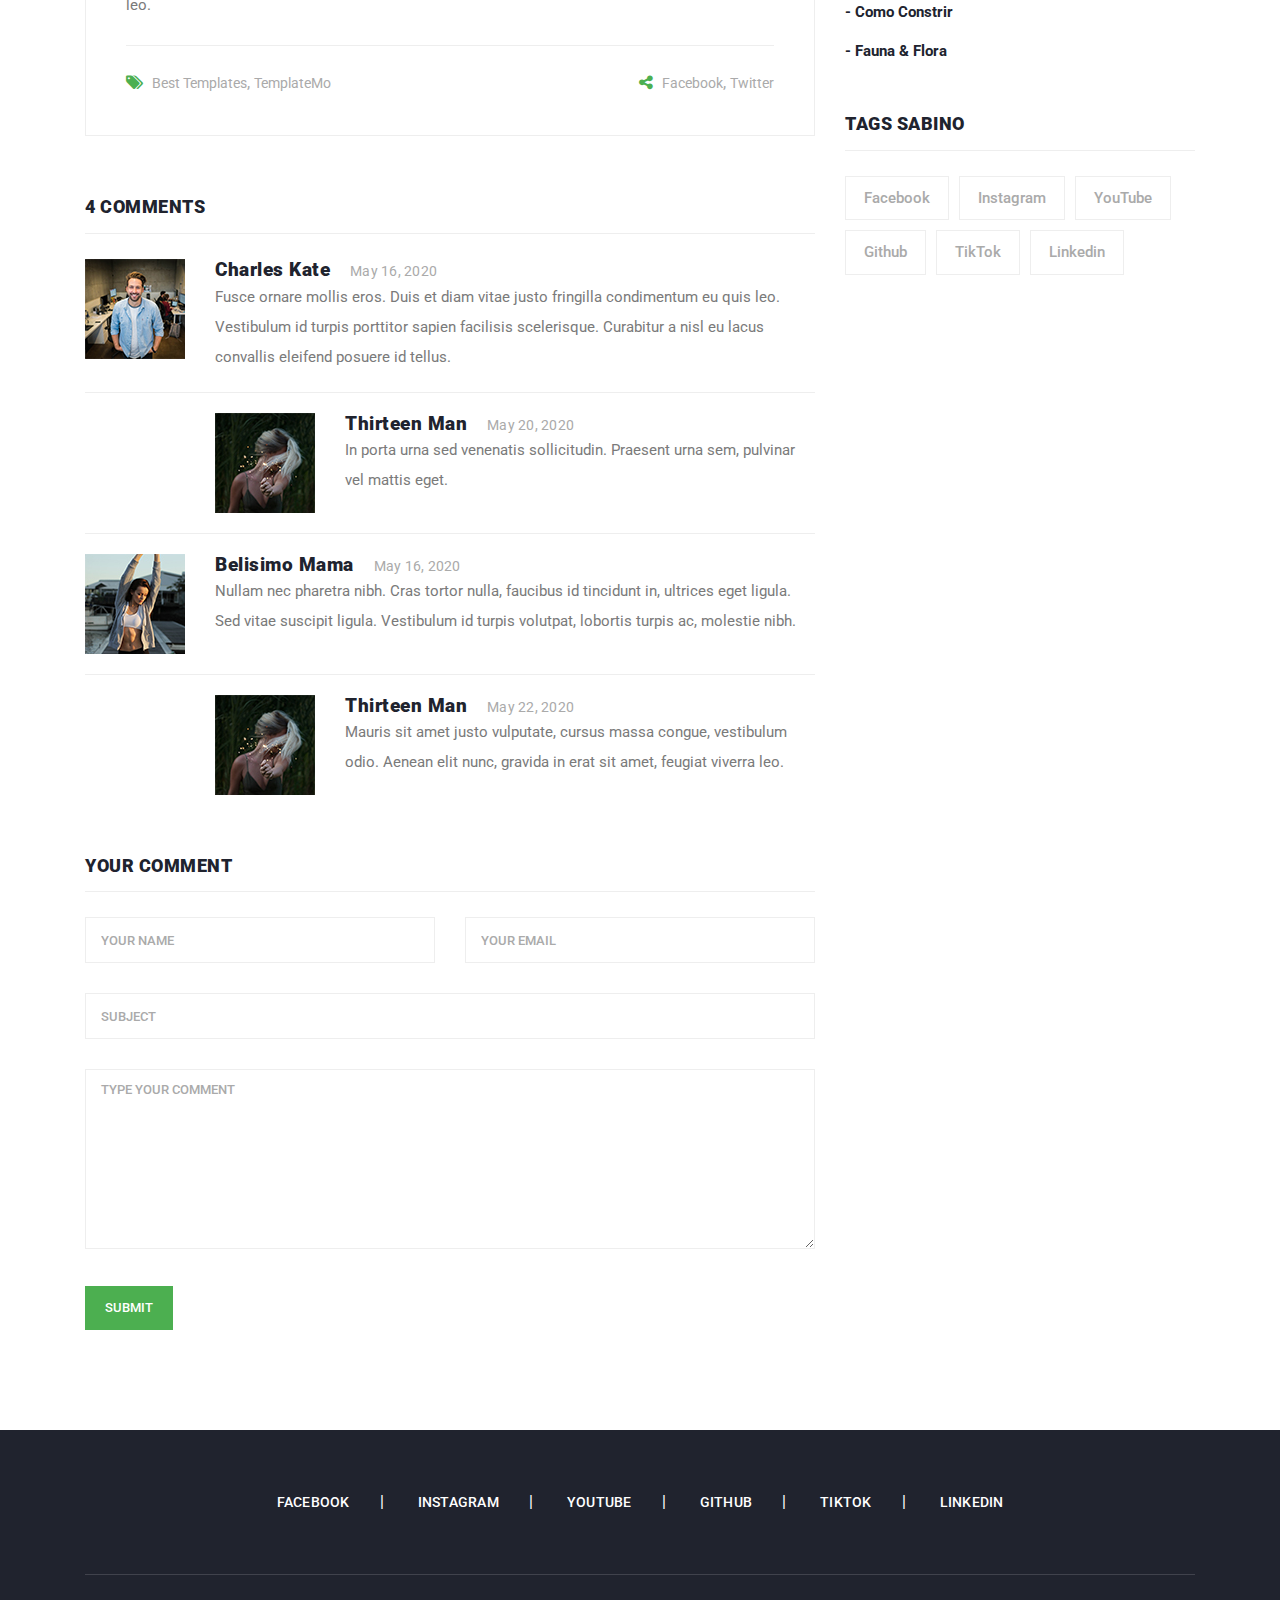
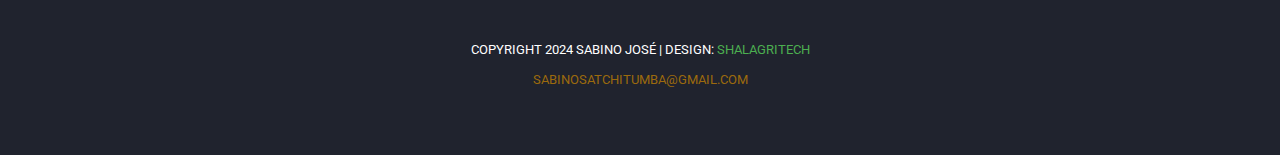
<file: post-details.html>
<!DOCTYPE html>
<html lang="pt">

  <head>

    <meta charset="utf-8">
    <meta name="viewport" content="width=device-width, initial-scale=1, shrink-to-fit=no">
    <meta name="description" content="">
    <meta name="author" content="TemplateMo">
    <link href="https://fonts.googleapis.com/css?family=Roboto:100,100i,300,300i,400,400i,500,500i,700,700i,900,900i&display=swap" rel="stylesheet">
    <link rel="shortcut icon" href="./ShalomAgriTech/faviconShalAgriTech.png" type="image/x-icon">

    <title>ShalomAgriTech</title>

    <!-- Bootstrap core CSS -->
    <link href="vendor/bootstrap/css/bootstrap.min.css" rel="stylesheet">


    <!-- Additional CSS Files -->
    <link rel="stylesheet" href="assets/css/fontawesome.css">
    <link rel="stylesheet" href="assets/css/templatemo-stand-blog.css">
    <link rel="stylesheet" href="assets/css/owl.css">
    
    <!-- Meu Css -->
    <link rel="stylesheet" href="./assets/css/Meu Css/LoginCadastro.css">


  </head>
  <body>

    <!-- ***** Preloader Start ***** -->
    <div id="preloader">
        <div class="jumper">
            <div></div>
            <div></div>
            <div></div>
        </div>
    </div>  
    <!-- ***** Preloader End ***** -->

    <!-- Header -->
    <header class="">
      <nav class="navbar navbar-expand-lg">
        <div class="container">
          <!-- <a class="navbar-brand" href="index.html"><h2>ShalomAgriTech<em>.</em></h2></a> -->
          <a class="navbar-brand" href="index.html"><h2><b style="color:#9c6a0d;">Shal</b><b style="color:#1c342c;">AgriTech</b><em class="imgLogoabino"><img src="./ShalomAgriTech/img1Logo.png" alt="logo"></em></h2></a>
          <button class="navbar-toggler" type="button" data-toggle="collapse" data-target="#navbarResponsive" aria-controls="navbarResponsive" aria-expanded="false" aria-label="Toggle navigation">
            <span class="navbar-toggler-icon"></span>
          </button>
          <div class="collapse navbar-collapse" id="navbarResponsive">
            <ul class="navbar-nav ml-auto">
              <li class="nav-item">
                <a class="nav-link" href="index.html">Home
                  <span class="sr-only">(current)</span>
                </a>
              </li> 
              <li class="nav-item">
                <a class="nav-link" href="about.html">Sobre</a>
              </li>
              <li class="nav-item">
                <a class="nav-link" href="blog.html">Notícias</a>
              </li>
              <li class="nav-item active">
                <!-- <a class="nav-link" href="post-details.html">Post Detalhado</a> -->
                <a class="nav-link" href="post-details.html">Safras</a>
              </li>
              <li class="nav-item">
                <a class="nav-link" href="contact.html">Solo</a>
              </li>
              <li class="nav-item">
                <a class="nav-link" href="contact.html">Contato</a>
              </li>
              <li class="nav-item">
                <!-- <a class="nav-link" href="#"><div class="btnLogin"><button>Login</button></div></a> -->
                <a class="nav-link" href="#" onclick="ShowLC()"><div class="btnLogin">Login</div></a>
              </li>
            </ul>
          </div>
        </div>
      </nav>
    </header>

    <!-- Page Content -->
    <!-- Banner Starts Here -->
    <div class="heading-page header-text">
      <section class="page-heading">
        <div class="container">
          <div class="row">
            <div class="col-lg-12">
              <div class="text-content">
                <h4>Post Details</h4>
                <h2>Single blog post</h2>
              </div>
            </div>
          </div>
        </div>
      </section>
    </div>
    
    <!-- Banner Ends Here -->

    <section class="call-to-action">
      <div class="container">
        <div class="row">
          <div class="col-lg-12">
            <div class="main-content">
              <div class="row">
                <div class="col-lg-8">
                  <span>Stand Blog HTML5 Template</span>
                  <h4>Creative HTML Template For Bloggers!</h4>
                </div>
                <div class="col-lg-4">
                  <div class="main-button">
                    <a rel="nofollow" href="https://templatemo.com/tm-551-stand-blog" target="_parent">Download Now!</a>
                  </div>
                </div>
              </div>
            </div>
          </div>
        </div>
      </div>
    </section>


    <section class="blog-posts grid-system">
      <div class="container">
        <div class="row">
          <div class="col-lg-8">
            <div class="all-blog-posts">
              <div class="row">
                <div class="col-lg-12">
                  <div class="blog-post">
                    <div class="blog-thumb">
                      <img src="assets/images/blog-post-02.jpg" alt="">
                    </div>
                    <div class="down-content">
                      <span>Lifestyle</span>
                      <a href="post-details.html"><h4>Aenean pulvinar gravida sem nec</h4></a>
                      <ul class="post-info">
                        <li><a href="#">Admin</a></li>
                        <li><a href="#">May 12, 2020</a></li>
                        <li><a href="#">10 Comments</a></li>
                      </ul>
                      <p>You can browse different tags such as <a rel="nofollow" href="https://templatemo.com/tag/multi-page" target="_parent">multi-page</a>, <a rel="nofollow" href="https://templatemo.com/tag/resume" target="_parent">resume</a>, <a rel="nofollow" href="https://templatemo.com/tag/video" target="_parent">video</a>, etc. to see more CSS templates. Sed hendrerit rutrum arcu, non malesuada nisi. Sed id facilisis turpis. Donec justo elit, dapibus vel ultricies in, molestie sit amet risus. In nunc augue, rhoncus sed libero et, tincidunt tempor nisl. Donec egestas, quam eu rutrum ultrices, sapien ante posuere nisl, ac eleifend eros orci vel ante. Pellentesque vitae eleifend velit. Etiam blandit felis sollicitudin vestibulum feugiat.
                      <br><br>Donec tincidunt leo nec magna gravida varius. Suspendisse felis orci, egestas ac sodales quis, venenatis et neque. Vivamus facilisis dignissim arcu et blandit. Maecenas finibus dui non pulvinar lacinia. Ut lacinia finibus lorem vel porttitor. Suspendisse et metus nec libero ultrices varius eget in risus. Cras id nibh at erat pulvinar malesuada et non ipsum. Suspendisse id ipsum leo.</p>
                      <div class="post-options">
                        <div class="row">
                          <div class="col-6">
                            <ul class="post-tags">
                              <li><i class="fa fa-tags"></i></li>
                              <li><a href="#">Best Templates</a>,</li>
                              <li><a href="#">TemplateMo</a></li>
                            </ul>
                          </div>
                          <div class="col-6">
                            <ul class="post-share">
                              <li><i class="fa fa-share-alt"></i></li>
                              <li><a href="#">Facebook</a>,</li>
                              <li><a href="#"> Twitter</a></li>
                            </ul>
                          </div>
                        </div>
                      </div>
                    </div>
                  </div>
                </div>
                <div class="col-lg-12">
                  <div class="sidebar-item comments">
                    <div class="sidebar-heading">
                      <h2>4 comments</h2>
                    </div>
                    <div class="content">
                      <ul>
                        <li>
                          <div class="author-thumb">
                            <img src="assets/images/comment-author-01.jpg" alt="">
                          </div>
                          <div class="right-content">
                            <h4>Charles Kate<span>May 16, 2020</span></h4>
                            <p>Fusce ornare mollis eros. Duis et diam vitae justo fringilla condimentum eu quis leo. Vestibulum id turpis porttitor sapien facilisis scelerisque. Curabitur a nisl eu lacus convallis eleifend posuere id tellus.</p>
                          </div>
                        </li>
                        <li class="replied">
                          <div class="author-thumb">
                            <img src="assets/images/comment-author-02.jpg" alt="">
                          </div>
                          <div class="right-content">
                            <h4>Thirteen Man<span>May 20, 2020</span></h4>
                            <p>In porta urna sed venenatis sollicitudin. Praesent urna sem, pulvinar vel mattis eget.</p>
                          </div>
                        </li>
                        <li>
                          <div class="author-thumb">
                            <img src="assets/images/comment-author-03.jpg" alt="">
                          </div>
                          <div class="right-content">
                            <h4>Belisimo Mama<span>May 16, 2020</span></h4>
                            <p>Nullam nec pharetra nibh. Cras tortor nulla, faucibus id tincidunt in, ultrices eget ligula. Sed vitae suscipit ligula. Vestibulum id turpis volutpat, lobortis turpis ac, molestie nibh.</p>
                          </div>
                        </li>
                        <li class="replied">
                          <div class="author-thumb">
                            <img src="assets/images/comment-author-02.jpg" alt="">
                          </div>
                          <div class="right-content">
                            <h4>Thirteen Man<span>May 22, 2020</span></h4>
                            <p>Mauris sit amet justo vulputate, cursus massa congue, vestibulum odio. Aenean elit nunc, gravida in erat sit amet, feugiat viverra leo.</p>
                          </div>
                        </li>
                      </ul>
                    </div>
                  </div>
                </div>
                <div class="col-lg-12">
                  <div class="sidebar-item submit-comment">
                    <div class="sidebar-heading">
                      <h2>Your comment</h2>
                    </div>
                    <div class="content">
                      <form id="comment" action="#" method="post">
                        <div class="row">
                          <div class="col-md-6 col-sm-12">
                            <fieldset>
                              <input name="name" type="text" id="name" placeholder="Your name" required="">
                            </fieldset>
                          </div>
                          <div class="col-md-6 col-sm-12">
                            <fieldset>
                              <input name="email" type="text" id="email" placeholder="Your email" required="">
                            </fieldset>
                          </div>
                          <div class="col-md-12 col-sm-12">
                            <fieldset>
                              <input name="subject" type="text" id="subject" placeholder="Subject">
                            </fieldset>
                          </div>
                          <div class="col-lg-12">
                            <fieldset>
                              <textarea name="message" rows="6" id="message" placeholder="Type your comment" required=""></textarea>
                            </fieldset>
                          </div>
                          <div class="col-lg-12">
                            <fieldset>
                              <button type="submit" id="form-submit" class="main-button">Submit</button>
                            </fieldset>
                          </div>
                        </div>
                      </form>
                    </div>
                  </div>
                </div>
              </div>
            </div>
          </div>
          <div class="col-lg-4">
            <div class="sidebar">
              <div class="row">
                <div class="col-lg-12">
                  <div class="sidebar-item search">
                    <form id="search_form" name="gs" method="GET" action="#">
                      <input type="text" name="q" class="searchText" placeholder="type to search..." autocomplete="on">
                    </form>
                  </div>
                </div>
                <div class="col-lg-12">
                  <div class="sidebar-item recent-posts">
                    <div class="sidebar-heading">
                      <h2>Notícias Recentes</h2>
                    </div>
                    <div class="content">
                      <!-- FQO -->
                      <ul>
                        <li><a href="post-details.html">
                          <h5>Quantas fazendas você conhece em Angoa, e sua Localização?</h5>
                          <span>Julho 20, 2024</span>
                        </a></li>
                        <li><a href="post-details.html">
                          <h5>Quero Comprar uma Fazenda!</h5>
                          <span>Julho 15, 2024</span>
                        </a></li>
                        <li><a href="post-details.html">
                          <h5>Fazendas Angolanas!</h5>
                          <span>Julho 15, 2024</span>
                        </a></li>
                        <li><a href="post-details.html">
                          <h5>Como faço para vender mais produtos da minha Terra?</h5>
                          <span>Julho 15,2024</span>
                        </a></li>
                      </ul>
                    </div>
                  </div>
                </div>
                <div class="col-lg-12">
                  <div class="sidebar-item categories">
                    <div class="sidebar-heading">
                      <h2>Categorias</h2>
                    </div>
                    <div class="content">
                      <ul>
                        <li><a href="#">- Vidas Selvagens</a></li>
                        <li><a href="#">- Desertos</a></li>
                        <li><a href="#">- Ilhas</a></li>
                        <li><a href="#">- Zonas Produtivas</a></li>
                        <li><a href="#">- Como Constrir</a></li>
                        <li><a href="#">- Fauna &amp; Flora</a></li>
                      </ul>
                    </div>
                  </div>
                </div>
                <div class="col-lg-12">
                  <div class="sidebar-item tags">
                    <div class="sidebar-heading">
                      <h2>Tags Sabino</h2>
                    </div>
                    <div class="content">
                      <ul>
                        <a href="http://" target="_blank" rel="noopener noreferrer"></a>
                        <li><a target="_blank" rel="noopener noreferrer" href="https://www.facebook.com/profile.php?id=100075292849269">Facebook</a></li>
                        <li><a target="_blank" rel="noopener noreferrer" href="https://www.instagram.com/sabin0.jose/">Instagram</a></li>
                        <li><a target="_blank" rel="noopener noreferrer" href="https://www.youtube.com/@Sabino_Jose">YouTube</a></li>
                        <li><a target="_blank" rel="noopener noreferrer" href="https://github.com/03232003?tab=repositories">Github</a></li>
                        <li><a target="_blank" rel="noopener noreferrer" href="https://www.tiktok.com/@sabino_jose">TikTok</a></li>
                        <li><a target="_blank" rel="noopener noreferrer" href="https://www.linkedin.com/in/sabino-jose-089621303/">Linkedin</a></li>
                      </ul>
                    </div>
                  </div>
                </div>
              </div>
            </div>
          </div>
        </div>
      </div>
    </section>
   <!-- ///////////////////////////////////////////////////////////// -->
    <!-- ** Login e cadastro -->
    <section class="sectionLoginECadastro">
      <div id="BtnCLOSE_sectionLoginECadastro">
        <button type="button" onclick="escoderLC()">x</button>
      </div>
      <div id="divsToogsLogin">
        <!-- /// lados esquerdo -->
        <div id="logoEmpresaShalAgriTech">
          <img src="./ShalomAgriTech/mode1.png" alt="Logo Da ShalAgriTech">
          <!-- <img src="./ShalomAgriTech/ShalAgriTech.png" alt="Logo Da ShalAgriTech"> -->
        </div>
        <!-- /// lados direito -->
        <div id="divFromLoginCadastro">
          <div id="divFrom">
          <!-- *** div Login -->
            <div class="divLoginFrom" id="divLoginFrom">
              <form action="#">
                <h1>Login</h1>
                <div id="dadosEntrada">
                  <label>Nome da fazenda Ou Email</label>
                  <input type="text" required>
                </div>
                <div id="dadosEntrada">
                  <label>Senha</label>
                  <input type="password" required>
                </div>
                <div id="RecLembr">
                  <div id="lembra">
                    <input type="checkbox" id="lembra-se">
                    <label for="lembra-se">Lembrar de mim</label>
                  </div>
                  <div id="RecuperarSenha">
                    <button type="button">Esqueceu sua Senha?</button>
                    <!-- <a href="#">Esqueceu sua Senha?</a> -->
                  </div>
                </div>
                <div id="btns">
                  <button type="submit" id="enviaL" class="envia">Enviar</button>
                  <button type="button" id="criarContaL" class="criarConta" onclick="ShowCriarConta()">Criar Conta</button>
                </div>
              </form> 
            </div>
            <!-- *** Div Criar conta -->
            <div class="divCriarcontaFrom" id="divCriarcontaFrom">
              <form action="#">
                <h1>Criar Conta</h1>
                <div id="nomeEmailCriarConta">
                  <div id="dadosEntrada">
                    <label>Nome da Empresa</label>
                    <input type="text" required>
                  </div>
                  <div id="dadosEntrada">
                    <label>E-mail@gmail.com</label>
                    <input type="email" required>
                  </div>
                </div>
                
                <div id="nomeEmailCriarConta">
                  <div id="dadosEntrada">
                    <label>Senha</label>
                    <input type="text" minlength="6" required>
                  </div>
                  <div id="dadosEntrada">
                    <label>Repetir Senha</label>
                    <input type="password" required>
                  </div>
                </div>
                
                <div id="nomeEmailCriarConta">
                  <div id="dadosEntrada">
                    <label for="país">País</label>
                    <select name="país" id="país">
                      <option value="Angola">Angola</option>
                      <option value="África do Sul">África do Sul</option>
                      <option value="Botsuana">Botsuana</option>
                      <option value="Namíbia">Namíbia</option>
                      <option value="Timor-Leste">Timor-Leste</option>
                    </select>
                  </div>
                  <div id="dadosEntrada">
                    <label for="Província">Província</label>
                    <select name="Província" id="Província">
                      <option value="Lubango">Huíla</option>
                      <option value="Bengo">Bengo</option>
                      <option value="Benguela">Benguela</option>
                      <option value="Bié">Bié</option>
                      <option value="Cabinda">Cabinda</option>
                    </select>
                  </div>
                  <div id="dadosEntrada">
                    <label for="Município">Município</label>
                    <select name="Município" id="Município">
                      <option value="Lubango">Lubango</option>
                      <option value="Matala">Matala</option>
                      <option value="Menongue">Menongue</option>
                    </select>
                  </div>
                </div>

                <!-- <div id="nomeEmailCriarConta">
                  <div id="dadosEntrada">
                    <label for="Produtores de">Produtores de</label>
                    <select name="Produtores de" id="Produtores de">
                      <option value="Feijão">Feijão</option>
                      <option value="Tomate">Tomate</option>
                      <option value="Cebola">Cebola</option>
                      <option value="Cenora">Cenora</option>
                      <option value="Temos Muito">Todo tipo de Legome</option>
                    </select>
                  </div>
                  <div id="dadosEntrada">
                    <label for="Produtores de">Melhor ano</label>
                    <select name="Produtores de" id="Produtores de">
                      <option value="Feijão">Feijão</option>
                      <option value="Tomate">Tomate</option>
                      <option value="Cebola">Cebola</option>
                      <option value="Cenora">Cenora</option>
                      <option value="Temos Muito">Todo tipo de Legome</option>
                    </select>
                  </div>
                </div> -->

                <div id="nomeEmailCriarConta">
                  <div id="dadosEntrada">
                    <label for="Fundada Em">Fundada Em</label>
                    <input type="date" name="Fundada Em" id="Fundada Em">
                  </div>
                  <div id="dadosEntrada">
                    <label for="logEmpresaCriar">Logo da Empresa</label>
                    <input type="file" name="logEmpresaCriar" id="logEmpresaCriar">
                  </div>
                </div>
                
                <div id="btns">
                  <button type="submit" id="enviaC" class="envia">Criar</button>
                  <button type="button" id="criarContaC" class="criarConta" onclick="ShowLogin()">Login</button>
                </div>
              </form> 
            </div>
          </div>
          <!-- /////////////////////////////////////// -->
        </div>
      </div>
     </section>
    <!-- ** Fim de Login e cadastro -->
    
    <!-- Meus Scripts -->
    <script src="./assets/js/MeuScript/codeLoginCriarConta.js"></script>

    <footer>
      <div class="container">
        <div class="row">
          <div class="col-lg-12">
            <ul class="social-icons">
              <li><a target="_blank" rel="noopener noreferrer" href="https://www.facebook.com/profile.php?id=100075292849269">Facebook</a></li>
              <li><a target="_blank" rel="noopener noreferrer" href="https://www.instagram.com/sabin0.jose/">Instagram</a></li>
              <li><a target="_blank" rel="noopener noreferrer" href="https://www.youtube.com/@Sabino_Jose">YouTube</a></li>
              <li><a target="_blank" rel="noopener noreferrer" href="https://github.com/03232003?tab=repositories">Github</a></li>
              <li><a target="_blank" rel="noopener noreferrer" href="https://www.tiktok.com/@sabino_jose">TikTok</a></li>
              <li><a target="_blank" rel="noopener noreferrer" href="https://www.linkedin.com/in/sabino-jose-089621303/">Linkedin</a></li>
            </ul>
          </div>
          <div class="col-lg-12">
            <div class="copyright-text">
              <p>Copyright 2024 Sabino José
                    
                | Design: <a rel="nofollow" href="https://templatemo.com" target="_parent">ShalAgriTech</a></p>
                <!-- <br> -->
                <p><a style="color: #9c6a0d;" href="mailto:sabinosatchitumba@gmail.com">sabinosatchitumba@gmail.com</a></p>
            </div>
          </div>
        </div>
      </div>
    </footer>

    <!-- Bootstrap core JavaScript -->
    <script src="vendor/jquery/jquery.min.js"></script>
    <script src="vendor/bootstrap/js/bootstrap.bundle.min.js"></script>


    <!-- Additional Scripts -->
    <script src="assets/js/custom.js"></script>
    <script src="assets/js/owl.js"></script>
    <script src="assets/js/slick.js"></script>
    <script src="assets/js/isotope.js"></script>
    <script src="assets/js/accordions.js"></script>


    <script language = "text/Javascript"> 
      cleared[0] = cleared[1] = cleared[2] = 0; //set a cleared flag for each field
      function clearField(t){                   //declaring the array outside of the
      if(! cleared[t.id]){                      // function makes it static and global
          cleared[t.id] = 1;  // you could use true and false, but that's more typing
          t.value='';         // with more chance of typos
          t.style.color='#fff';
          }
      }
    </script>


  </body>

</html>
</file>
<file: assets/css/templatemo-stand-blog.css>
/* 

TemplateMo 551 Stand Blog

https://templatemo.com/tm-551-stand-blog

*/

body {
  font-family: 'Roboto', sans-serif;
  overflow-x: hidden;
  text-rendering: optimizeLegibility;
  -webkit-font-smoothing: antialiased;
  -moz-osx-font-smoothing: grayscale;
}
p {
	margin-bottom: 0px;
	font-size: 15px;
	font-weight: 400;
	color: #7a7a7a;
	line-height: 30px;
}
a {
	text-decoration: none!important;
}
ul {
	padding: 0;
	margin: 0;
	list-style: none;
}

h1,h2,h3,h4,h5,h6 {
	margin: 0px;
}

.main-button a {
	display: inline-block;
	background-color: #4CAF50;
	color: #fff;
	font-size: 13px;
	font-weight: 500;
	padding: 12px 20px;
	text-transform: uppercase;
	transition: all .3s;
}

.main-button a:hover {
	background-color: #9c6a0d;
	/* background-color: #fb9857; */
}

.heading-page {
	padding-top: 110px;
}

.page-heading {
	margin: 0px 10px;
	padding: 120px 0px;
	text-align: left;
	background-position: center center;
	background-repeat: no-repeat;
	background-size: cover;
	background-image: url(../../ShalomAgriTech/img1Logo.png);
	background-color: #000;
	/* background-image: url(../images/heading-bg.jpg); */
}

.page-heading .text-content h4 {
	color: #4CAF50;
	font-size: 18px;
	text-transform: uppercase;
	font-weight: 900;
	letter-spacing: 0.5px;
	margin-bottom: 15px;
}

.page-heading .text-content h2 {
	color: #fff;
	font-size: 36px;
	font-weight: 700;
	text-transform: uppercase;
	letter-spacing: 0.5px;
}

#preloader {
	overflow: hidden;
	/* background: #4CAF50; */
	background: #4CAF50;
	left: 0;
	right: 0;
	top: 0;
	bottom: 0;
	position: fixed;
	z-index: 9999999;
	color: #fff;
}

#preloader .jumper {
  left: 0;
  top: 0;
  right: 0;
  bottom: 0;
  display: block;
  position: absolute;
  margin: auto;
  width: 50px;
  height: 50px;
}

#preloader .jumper > div {
	background-color: #fff;
	width: 10px;
	height: 10px;
	border-radius: 100%;
	-webkit-animation-fill-mode: both;
	animation-fill-mode: both;
	position: absolute;
	opacity: 0;
	width: 50px;
	height: 50px;
	-webkit-animation: jumper 1s 0s linear infinite;
	animation: jumper 1s 0s linear infinite;
}

#preloader .jumper > div:nth-child(2) {
	-webkit-animation-delay: 0.33333s;
	animation-delay: 0.33333s;
}

#preloader .jumper > div:nth-child(3) {
	-webkit-animation-delay: 0.66666s;
	animation-delay: 0.66666s;
}

@-webkit-keyframes jumper {
	0% {
		opacity: 0;
		-webkit-transform: scale(0);
		transform: scale(0);
	}
	5% {
		opacity: 1;
	}
	100% {
		-webkit-transform: scale(1);
		transform: scale(1);
		opacity: 0;
	}
}

@keyframes jumper {
	0% {
    	opacity: 0;
    	-webkit-transform: scale(0);
    	transform: scale(0);
    }
    5% {
    	opacity: 1;
    }
	100% {
    	opacity: 0;
	}
}


/* Header Style */
header {
	position: absolute;
	z-index: 99999;
	width: 100%;
	height: 100px;
	background-color: #f7f7f7;
	-webkit-transition: all 0.3s ease-in-out 0s;
    -moz-transition: all 0.3s ease-in-out 0s;
    -o-transition: all 0.3s ease-in-out 0s;
    transition: all 0.3s ease-in-out 0s;
}
header .navbar {
	padding: 25px 0px;
}
.background-header .navbar {
	padding: 17px 0px;
}
.background-header {
	top: 0;
	height: 80px;
	position: fixed;
	box-shadow: 0px 1px 10px rgba(0,0,0,0.1);
}
.background-header .navbar-brand h2 {
	color: #121212!important;
}
.background-header .navbar-nav a.nav-link {
	color: #1e1e1e!important;
}
.background-header .navbar-nav .nav-link:hover,
.background-header .navbar-nav .active>.nav-link,
.background-header .navbar-nav .nav-link.active,
.background-header .navbar-nav .nav-link.show,
.background-header .navbar-nav .show>.nav-link {
	color: #4CAF50!important;
}
.navbar .navbar-brand {
	float: 	left;
	margin-top: -12px;
	outline: none;
}
.navbar .navbar-brand h2 {
	color: #1e1e1e;
	/* text-transform: uppercase; */
	font-size: 20px;
	font-weight: 900;
	-webkit-transition: all .3s ease 0s;
    -moz-transition: all .3s ease 0s;
    -o-transition: all .3s ease 0s;
    transition: all .3s ease 0s;
}
/* .navbar .navbar-brand h2 em { */
.navbar .navbar-brand h2 em img{
	/* margin-top: -20px;
	margin-left: -10px; */
	width: 12.5%;
	font-size: 40px;
	font-style: normal;
	color: #4CAF50; 
}
#navbarResponsive {
	z-index: 999;
}
.navbar-collapse {
	text-align: center;
}
.navbar .navbar-nav .nav-item {
	margin: 0px 15px;
}
.navbar .navbar-nav a.nav-link {
	text-transform: capitalize;
	font-size: 15px;
	font-weight: 800;
	text-transform: uppercase;
	letter-spacing: 0.5px;
	color: #1e1e1e;
	transition: all 0.3s;
}

/* Minha alteração */
@media  screen AND (min-width: 900px) {
	.navbar .navbar-nav a.nav-link {
		right: -10%;
		position: relative;
		text-transform: capitalize;
		font-size: 12px;
		width: 100%;
		margin: 10px 0;
		font-weight: 800;
		text-transform: uppercase;
		letter-spacing: 0.5px;
		color: #1e1e1e;
		transition: all 0.3s;
	}

	.navbar .navbar-nav a.nav-link .btnLogin{
		background: #4CAF50;
		border: 1px solid #4CAF50;
		padding: 10px;
		color: #fff;
		border-radius: 5px;
		transition: .5s ease;
		width: 100%;
		position: relative;
	}

	.navbar .navbar-nav a.nav-link .btnLogin:hover{
		border: 1px solid #4CAF50;
		background: transparent;
		color: #4CAF50;
	}
}

.navbar .navbar-nav .nav-link:hover,
.navbar .navbar-nav .active>.nav-link,
.navbar .navbar-nav .nav-link.active,
.navbar .navbar-nav .nav-link.show,
.navbar .navbar-nav .show>.nav-link {
	color: #4CAF50;
}
.navbar .navbar-toggler-icon {
	background-image: none;
}
.navbar .navbar-toggler {
	border-color: #fff;
	background-color: #4CAF50;	
	height: 46px;
	outline: none;
	border-radius: 0px;
	position: absolute;
	right: 30px;
	top: 25px;
}
.navbar .navbar-toggler-icon:after {
	content: '\f0c9';
	color: #fff;
	font-size: 18px;
	line-height: 30px;
	font-family: 'FontAwesome';
}



/* Banner Style */
.main-banner .container-fluid {
	padding: 0px 10px;
	margin-bottom: -24px;
}
.owl-banner {
	padding-top: 110px;
}

.owl-banner .item {
	position: relative;
}

.owl-banner .item .item-content {
	position: absolute;
	bottom: 40px;
	left: 40px;
}

.owl-banner .item .item-content .meta-category span {
	/* color: #4CAF50; */
	color: #9c6a0d;
	font-size: 18px;
	text-transform: uppercase;
	font-weight: 900;
	letter-spacing: 0.25px;
}

.owl-banner .item .item-content h4 {
	font-size: 24px;
	font-weight: 900;
	color: #fff;
	letter-spacing: 0.5px;
	text-transform: capitalize;
	margin: 10px 0px 12px 0px;
}

.owl-banner .item .item-content ul li {
	display: inline-block;
	margin-right: 8px;
}

.owl-banner .item .item-content ul li:after {
	content: '|';
	color: #fff;
	margin-left: 8px;
}

.owl-banner .item .item-content ul li:last-child::after {
	display: none;
}

.owl-banner .item .item-content ul li a {
	font-size: 14px;
	color: #fff;
	font-weight: 500;
	transition: all .3s;
}

.owl-banner .item .item-content ul li a:hover {
	color: #4CAF50;
}

.owl-banner .owl-nav {
	position: absolute;
	top: 50%;
	width: 100%;
}

.owl-banner .owl-nav .owl-prev {
	position: absolute;
	left: 40px;
}

.owl-banner .owl-nav .owl-next {
	position: absolute;
	right: 40px;
}

.owl-banner .owl-nav button {
	outline: none;
}

.owl-banner .owl-nav button span {
	color: #fff;
	font-size: 36px;
	width: 60px;
	height: 60px;
	display: inline-block;
	text-align: center;
	line-height: 60px;
	background-color: rgba(250,250,250,0.3);
}


/* Call To Action */
.call-to-action {
	margin-top: 100px;
}

.call-to-action .main-content {
	padding: 40px;
	/* background-image: url(../images/cta-bg.jpg); */
	background-image: url(../../ShalomAgriTech/img1Logo.png);
	background-color: #000;
	background-position: center center;
	background-repeat: no-repeat;
	background-size: cover;
}

.call-to-action .main-content span {
	color: #4CAF50;
	font-size: 18px;
	font-weight: 900;
	letter-spacing: 0.5px;
}

.call-to-action .main-content h4 {
	margin-bottom: 0px;
	margin-top: 12px;
	color: #fff;
	font-size: 26px;
	font-weight: 900;
	letter-spacing: 0.25px;
}

.call-to-action .main-content .main-button {
	text-align: right;
	margin-top: 12px;
}



/* Blog Posts */

.blog-posts {
	margin-top: 100px;
}

.blog-posts .blog-post {
	margin-bottom: 30px;
}

.blog-posts .blog-thumb img {
	width: 100%;
	overflow: hidden;
}

.blog-posts .down-content {
	padding: 40px;
	border-right: 1px solid #eee;
	border-left: 1px solid #eee;
	border-bottom: 1px solid #eee;
}

.blog-posts .down-content span {
	font-size: 18px;
	text-transform: uppercase;
	letter-spacing: 0.5px;
	font-weight: 900;
	color: #4CAF50;
}

.blog-posts .down-content h4 {
	font-size: 24px;
	text-transform: capitalize;
	letter-spacing: 0.5px;
	font-weight: 900;
	color: #20232e;
	margin: 10px 0px 12px 0px;
}

.blog-posts .down-content ul.post-info li {
	display: inline-block;
	margin-right: 8px;
}

.blog-posts .down-content ul.post-info li:after {
	content: '|';
	color: #aaa;
	margin-left: 8px;
}

.blog-posts .down-content h4 {
	font-size: 20px;
	letter-spacing: 0.25px;
}

.grid-system .down-content ul.post-info li {
	margin-right: 3px;
}

.grid-system .down-content ul.post-info li:after {
	margin-left: 5px;
}

.blog-posts .down-content ul.post-info li:last-child::after {
	display: none;
}

.blog-posts .down-content ul.post-info li a {
	font-size: 14px;
	color: #aaa;
	font-weight: 400;
	transition: all .3s;
}

.blog-posts .down-content ul.post-info li a:hover {
	color: #4CAF50;
}

.blog-posts .down-content p {
	padding: 25px 0px;
	margin: 25px 0px;
	border-top: 1px solid #eee;
	border-bottom: 1px solid #eee;
}

.blog-posts .down-content ul.post-share {
	text-align: right;
}

.blog-posts .down-content ul.post-tags li,
.blog-posts .down-content ul.post-share li {
	display: inline-block;
}

.blog-posts .down-content ul.post-tags li:first-child i,
.blog-posts .down-content ul.post-share li:first-child i {
	color: #4CAF50;
	margin-right: 5px;
}

.blog-posts .down-content ul.post-tags li,
.blog-posts .down-content ul.post-share li {
	color: #aaa;
}

.blog-posts .down-content ul.post-tags li a,
.blog-posts .down-content ul.post-share li a {
	font-size: 14px;
	color: #aaa;
	font-weight: 400;
	transition: all .3s;
}

.blog-posts .down-content ul.post-tags li a:hover,
.blog-posts .down-content ul.post-share li a:hover {
	color: #4CAF50;
}

.blog-posts .main-button a {
	height: 60px;
	line-height: 60px;
	padding: 0px;
	width: 100%;
	text-align: center;
}

ul.page-numbers {
	text-align: center;
}

ul.page-numbers li {
	display: inline-block;
	margin: 0px 5px;
}

ul.page-numbers li a {
	width: 50px;
	height: 50px;
	display: inline-block;
	text-align: center;
	line-height: 50px;
	font-size: 15px;
	color: #7a7a7a;
	border: 1px solid #eee;
	font-weight: 500;
	transition: all 0.3s;
}

ul.page-numbers li.active a {
	background-color: #4CAF50;
	border-color: #4CAF50;
	color: #fff;
}

ul.page-numbers li a:hover {
	color: #4CAF50;
}

.blog-posts .sidebar-heading h2 {
	font-size: 18px;
	text-transform: uppercase;
	font-weight: 900;
	letter-spacing: 0.5px;
	color: #20232e;
	border-bottom: 1px solid #eee;
	padding-bottom: 15px;
	margin-bottom: 25px;
}

.blog-posts .comments {
	margin-top: 30px;
}

.blog-posts .comments ul li {
	display: inline-block;
	margin-bottom: 20px;
	padding-bottom: 20px;
	border-bottom: 1px solid #eee;
}

.blog-posts .comments ul li.replied {
	padding-left: 130px;
}

.blog-posts .comments ul li:last-child {
	margin-bottom: 0px;
	padding-bottom: 0px;
	border-bottom: none;
}

.blog-posts .comments ul li .author-thumb {
	display: inline;
	float: left;
}

.blog-posts .comments ul li .author-thumb img {
	max-width: 100px;
	display: inline;
}

.blog-posts .comments ul li .right-content {
	margin-left: 130px;
}

.blog-posts .comments ul li .right-content h4 {
	color: #20232e;
	font-size: 19px;
	font-weight: 900;
	letter-spacing: 0.5px;
}

.blog-posts .comments ul li .right-content h4 span {
	font-size: 14px;
    color: #aaa;
	font-weight: 400;
	letter-spacing: 0.25px;
	margin-left: 20px;
}

.blog-posts .submit-comment {
	margin-top: 60px;
}

.blog-posts .submit-comment input {
	width: 100%;
	height: 46px;
	border: 1px solid #eee;
	font-size: 13px;
	text-transform: uppercase;
	font-weight: 500;
	color: #7a7a7a;
	outline: none;
	padding: 0px 15px;
	margin-bottom: 30px;
}

.blog-posts .submit-comment textarea {
	width: 100%;
	height: 46px;
	border: 1px solid #eee;
	font-size: 13px;
	text-transform: uppercase;
	font-weight: 500;
	color: #7a7a7a;
	outline: none;
	padding: 10px 15px;
	margin-bottom: 30px;
	height: 180px;
	max-height: 220px;
	max-width: 100%;
	min-width: 160px;
}

.blog-posts .submit-comment input::placeholder,
.blog-posts .submit-comment textarea::placeholder {
	color: #aaa;
}

.blog-posts .submit-comment button {
	display: inline-block;
	background-color: #4CAF50;
	color: #fff;
	font-size: 13px;
	font-weight: 500;
	padding: 12px 20px;
	text-transform: uppercase;
	transition: all .3s;
	border: none;
	outline: none;
}

.blog-posts .submit-comment button:hover {
	background-color: #9c6a0d;
}
* Sidebar */

.sidebar {
	margin-left: 30px;
}

.sidebar .sidebar-item {
	margin-top: 50px;
}

.sidebar .search {
	margin-top: 0px;
}

.sidebar .sidebar-heading h2 {
	font-size: 18px;
	text-transform: uppercase;
	font-weight: 900;
	letter-spacing: 0.5px;
	color: #20232e;
	border-bottom: 1px solid #eee;
	padding-bottom: 15px;
	margin-bottom: 25px;
}

.sidebar .search input {
	width: 100%;
	height: 50px;
	border: 1px solid #eee;
	font-size: 13px;
	text-transform: uppercase;
	font-weight: 500;
	color: #7a7a7a;
	outline: none;
	padding: 0px 15px;
}

.sidebar .search input::placeholder {
	color: #aaa;
}

.sidebar .recent-posts ul li {
	margin-bottom: 15px;
	padding-bottom: 15px;
	border-bottom: 1px solid #eee;
}

.sidebar .recent-posts ul li:last-child {
	margin-bottom: 0px;
	padding-bottom: 0px;
	border-bottom: none;
}

.sidebar .recent-posts ul li h5 {
	font-size: 19px;
	font-weight: 900;
	color: #20232e;
	line-height: 30px;
	transition: all 0.3s;
}

.sidebar .recent-posts ul li h5:hover {
	color: #4CAF50;
}

.sidebar .recent-posts ul li span {
	display: block;
	font-size: 14px;
	color: #aaa;
	margin-top: 8px;
}

.sidebar .categories ul li {
	margin-bottom: 15px;
}

.sidebar .categories ul li:last-child {
	margin-bottom: 0px;
}

.sidebar .categories ul li a {
	font-size: 15px;
	font-weight: 700;
	color: #20232e;
	transition: all .3s;
}

.sidebar .categories ul li a:hover {
	color: #4CAF50;
}

.sidebar .tags ul li {
	margin-right: 6px;
	display: inline-block;
}

.sidebar .tags ul li {
	margin-bottom: 10px;
}

.sidebar .tags ul li a {
	font-size: 15px;
	font-weight: 500;
	color: #aaa;
	display: inline-block;
	border: 1px solid #eee;
	padding: 10px 18px;
	transition: all .3s;
}

.sidebar .tags ul li a:hover {
	background-color: #4CAF50;
	border-color: #4CAF50;
	color: #fff;
}


/* Footer */

footer {
	margin-top: 100px;
	text-align: center;
	background-color: #20232e;
	padding: 60px 0px;
}

footer ul.social-icons {
	padding-bottom: 60px;
	margin-bottom: 60px;
	border-bottom: 1px solid rgba(250,250,250,0.15);
}

footer ul.social-icons li {
	display: inline-block;
	margin-right: 30px;
}

footer ul.social-icons li:after {
	content: "|";
	color: #fff;
	margin-left: 30px;
}

footer ul.social-icons li:last-child {
	margin-right: 0px;
}

footer ul.social-icons li:last-child::after {
	display: none;
}

footer ul.social-icons li a {
	font-size: 14px;
	text-transform: uppercase;
	color: #fff;
	font-weight: 500;
	letter-spacing: 0.25px;
	transition: all .3s;
}

footer ul.social-icons li a:hover {
	color: #4CAF50;
}

footer p {
	font-size: 13px;
	text-transform: uppercase;
	color: #fff;
}

footer p a {
	color: #4CAF50;
}

footer p a:hover {
	color: #4CAF50;
}


/* Contact Form */

.contact-us .down-contact,
.contact-us #map {
	margin-top: 80px;
}

.contact-us .sidebar-heading h2 {
	font-size: 18px;
	text-transform: uppercase;
	font-weight: 900;
	letter-spacing: 0.5px;
	color: #20232e;
	border-bottom: 1px solid #eee;
	padding-bottom: 15px;
	margin-bottom: 25px;
}

.contact-us .contact-form input {
	width: 100%;
	height: 46px;
	border: 1px solid #eee;
	font-size: 13px;
	text-transform: uppercase;
	font-weight: 500;
	color: #7a7a7a;
	outline: none;
	padding: 0px 15px;
	margin-bottom: 30px;
}

.contact-us .contact-form textarea {
	width: 100%;
	height: 46px;
	border: 1px solid #eee;
	font-size: 13px;
	text-transform: uppercase;
	font-weight: 500;
	color: #7a7a7a;
	outline: none;
	padding: 10px 15px;
	margin-bottom: 30px;
	height: 180px;
	max-height: 220px;
	max-width: 100%;
	min-width: 160px;
}

.contact-us .contact-form input::placeholder,
.contact-us .contact-form textarea::placeholder {
	color: #aaa;
}

.contact-us .contact-form button {
	display: inline-block;
	background-color: #4CAF50;
	color: #fff;
	font-size: 13px;
	font-weight: 500;
	padding: 12px 20px;
	text-transform: uppercase;
	transition: all .3s;
	border: none;
	outline: none;
}

.contact-us .contact-form button:hover {
	background-color: #9c6a0d;
}
contact-us .contact-information {
	margin-left: 30px;
}

.contact-us .contact-information ul li {
	margin-bottom: 15px;
	padding-bottom: 15px;
	border-bottom: 1px solid #eee;
}

.contact-us .contact-information ul li:last-child {
	margin-bottom: 0px;
	padding-bottom: 0px;
	border-bottom: none;
}

.contact-us .contact-information ul li h5 {
	font-size: 19px;
	font-weight: 900;
	color: #20232e;
	line-height: 30px;
}

.contact-us .contact-information ul li span {
	display: block;
	font-size: 14px;
	color: #aaa;
	margin-top: 8px;
}


/* About Us */

.about-us {
	margin-top: 100px;
	text-align: center;
}

.about-us img {
	width: 100%;
	overflow: hidden;
}

.about-us p {
	margin: 40px 0px;
	border-bottom: 1px solid #eee;
	padding-bottom: 40px;
}

.about-us ul li {
	display: inline-block;
	margin: 0px 5px;
}

.about-us ul li a {
	width: 40px;
	height: 40px;
	text-align: center;
	line-height: 40px;
	display: inline-block;
	background-color: #212931;
	color: #fff;
	border-radius: 50%;
	transition: all .3s;
}

.about-us ul li a:hover {
	background-color: #4CAF50;
}


/* Responsive Style */
@media (max-width: 1250px) {
	.owl-banner .owl-nav .owl-prev {
		left: 0px;
	}
	.owl-banner .owl-nav .owl-next {
		right: 0px;
	}
	.owl-banner .owl-nav button span {
		width: 35px;
	}
	.owl-banner .item .item-content .meta-category span {
		font-size: 16px;
	}
	.owl-banner .item .item-content h4 {
		font-size: 20px;
	}
}
@media (max-width: 768px) {
	.owl-banner .owl-nav {
		display: none;
	}
}

@media (max-width: 992px) {
	.navbar .navbar-brand {
		position: absolute;
		left: 30px;
		top: 25px;
	}
	.background-header .navbar-brand,
	.background-header .navbar-toggler {
		top: 15px;
	}
	.navbar .navbar-brand {
		width: auto;
	}
	.navbar:after {
		display: none;
	}
	#navbarResponsive {
	    z-index: 99999;
	    position: absolute;
	    top: 80px;
	    left: 0;
	    width: 100%;
	    text-align: center;
	    background-color: #fff;
	    box-shadow: 0px 10px 10px rgba(0,0,0,0.1);
	}
	.navbar .navbar-nav .nav-item {
		border-bottom: 1px solid #eee;
	}
	.navbar .navbar-nav .nav-item:last-child {
		border-bottom: none;
	}
	.navbar .navbar-nav a.nav-link {
		padding: 15px 0px;
		color: #1e1e1e!important;
	}
	.navbar .navbar-nav .nav-link:hover,
	.navbar .navbar-nav .active>.nav-link,
	.navbar .navbar-nav .nav-link.active,
	.navbar .navbar-nav .nav-link.show,
	.navbar .navbar-nav .show>.nav-link {
		color: #4CAF50!important;
		border-bottom: none!important;
		padding-bottom: 15px;
	}
	.owl-banner .item .item-content .meta-category span {
		font-size: 18px;
	}
	.owl-banner .item .item-content {
		text-align: center;
		width: 80%;
		left: 50%;
		top: 50%;
		bottom: auto;
		transform: translate(-50%,-50%);
	}
	.owl-banner .item .item-content h4 {
		font-size: 24px;
	}
	.call-to-action {
		text-align: center;
	}
	.call-to-action .main-content .main-button {
		text-align: center;
		margin-top: 30px;
	}
	.sidebar {
		margin-left: 0px;
		margin-top: 60px;
		padding-top: 60px;
		border-top: 3px solid #f7f7f7;
	}
	.contact-us .contact-information {
		margin-left: 0px;
		margin-top: 60px;
	}
}
</file>
<file: assets/css/Meu Css/LoginCadastro.css>
section.sectionLoginECadastro{
    position: absolute; /* Fixa */
    width: 100%;
    min-height: 100vh;
    top: 0;
    left: 0;
    z-index: 100;
    background: #07610ac4; 
    display: none;
    align-items: center;
    justify-content: center;
    flex-direction: column;
    padding: 5%;
    transition: all 1s ease;
    transform-origin: bottom center;

    opacity: 0;
    transform: translateY(-100px) scale(-1); 
}

#BtnCLOSE_sectionLoginECadastro{
    margin: 50px 0; 
    width: 100%;
    height: 100%;
    text-align: center;
}

#BtnCLOSE_sectionLoginECadastro button{
    background: #444;
    color: #fff;
    font-size: 15pt;
    border-radius: 10%;
    width: 50px;
    height: 50px;
    cursor: pointer;
    border: none;
    outline: none;
    transition: .5s ease;
    z-index: 1000;
}

#BtnCLOSE_sectionLoginECadastro button:hover{
    background: #0005;
    cursor: pointer;
    content: "foi";
}

/* Div central */
section.sectionLoginECadastro #divsToogsLogin{
    position: relative;
    background: url('../../../ShalomAgriTech/imgMinhas/Featured-image-_IML0181.jpg');
    background-position: center;
    background-repeat: no-repeat;
    background-size: cover;
    width: 90%;
    height: 80vh;
    max-height: 80vh;
    /* margin-top: 10%; */
    display: flex;
    justify-content: center;
    align-items: center;
    border-radius: 8px;
    box-shadow: 0px 10px 10px #000;
    overflow: hidden;
}

/* Lado Esquerdo */
section.sectionLoginECadastro #divsToogsLogin #logoEmpresaShalAgriTech{
    position: relative;
    width: 40%;
    height: 100%;
    display: flex;
    align-items: center;
    justify-content: center;
    /* background-color: #fff; */
    background-color: #1115;
}

section.sectionLoginECadastro #divsToogsLogin #logoEmpresaShalAgriTech img{
    width: 100%;
    position: relative;
}

/* Lado Direito */
section.sectionLoginECadastro #divsToogsLogin #divFromLoginCadastro{
    position: relative;
    width: 60%;
    height: 100%;
    background-color: #1115;
    padding: 10px;
    display: flex;
    align-items: center;
    justify-content: center;
    color: #fff;
}

section.sectionLoginECadastro #divsToogsLogin #divFromLoginCadastro #divFrom form{
    display: flex;
    align-items: center;
    justify-content: center;
    flex-direction: column;
    width: 100%;
    height: 100%;
    position: relative;
}

section.sectionLoginECadastro #divsToogsLogin #divFromLoginCadastro #divFrom form h1{
    font-family: 'Times New Roman', Times, serif;
    text-decoration: underline;
    margin-bottom: 20px;
    font-weight: 800;
}

/* *** alterado para página criar Conta */
section.sectionLoginECadastro #divsToogsLogin #divFromLoginCadastro #divFrom #divCriarcontaFrom form h1{
    text-decoration: overline;
}

section.sectionLoginECadastro #divsToogsLogin #divFromLoginCadastro #divFrom form #dadosEntrada{
    width: 100%;
    height: 40px;
    display: flex;
    align-items: center;
    justify-content: center;
    position: relative;
    margin: 20px;
}

/* *** alterado para página criar Conta */
section.sectionLoginECadastro #divsToogsLogin #divFromLoginCadastro #divFrom #divCriarcontaFrom form #nomeEmailCriarConta {
    display: flex;
    align-items: center;
    justify-content: center;
}


section.sectionLoginECadastro #divsToogsLogin #divFromLoginCadastro #divFrom form #dadosEntrada label{
    position: absolute;
    /* color: #333; */
    color: #eee;
    pointer-events: none;
    right: 40px;
    top: -20px;
    font-weight: 500;
    text-transform: capitalize;
}

section.sectionLoginECadastro #divsToogsLogin #divFromLoginCadastro #divFrom form #dadosEntrada input{
    width: 500px;
    height: 35px;
    border-radius: 10px;
    outline: none;
    border: 1px solid #ccc;
    padding: 10px 40px 10px 10px;
    font-family: cursive;
}

/* *** alterado para página criar Conta */
section.sectionLoginECadastro #divsToogsLogin #divFromLoginCadastro #divFrom #divCriarcontaFrom form #nomeEmailCriarConta #dadosEntrada input{
    width: 200px;
    padding: 10px;
}

section.sectionLoginECadastro #divsToogsLogin #divFromLoginCadastro #divFrom #divCriarcontaFrom form #nomeEmailCriarConta #dadosEntrada select{
    height: 35px;
    border-radius: 10px;
    outline: none;
    border: 1px solid #ccc;
    font-family: Tahoma, sans-serif;
    padding: 0 10px;
}

form #dadosEntrada input#logEmpresaCriar{
    height: 350px;
    /* border-radius: 10px; */
    outline: none;
    border: none;
    font-family: cursive;
}

section.sectionLoginECadastro #divsToogsLogin #divFromLoginCadastro #divFrom form #dadosEntrada input:focus ~ section.sectionLoginECadastro #divsToogsLogin #divFromLoginCadastro #divFrom form #dadosEntrada label,
section.sectionLoginECadastro #divsToogsLogin #divFromLoginCadastro #divFrom form #dadosEntrada input:valid ~ section.sectionLoginECadastro #divsToogsLogin #divFromLoginCadastro #divFrom form #dadosEntrada label{
    top: 80px;
    /* color: #fff; */
}

section.sectionLoginECadastro #divsToogsLogin #divFromLoginCadastro #divFrom form #RecLembr{
    display: flex;
    align-items: center;
    justify-content: space-around;
    width: 100%;
    position: relative;
    margin: 20px 0px;
}

section.sectionLoginECadastro #divsToogsLogin #divFromLoginCadastro #divFrom form #RecLembr #lembra label{
    cursor: pointer;
    font-weight: 600;
}

section.sectionLoginECadastro #divsToogsLogin #divFromLoginCadastro #divFrom form #RecLembr #lembra label:hover,
section.sectionLoginECadastro #divsToogsLogin #divFromLoginCadastro #divFrom form #RecLembr #RecuperarSenha button:hover{
    cursor: pointer;
    color: #ccc;
}

section.sectionLoginECadastro #divsToogsLogin #divFromLoginCadastro #divFrom form #RecLembr #RecuperarSenha button{
    background: transparent;
    color: #fff;
    border: none;
    cursor: pointer;
    font-weight: 600;
}

section.sectionLoginECadastro #divsToogsLogin #divFromLoginCadastro #divFrom form #btns{
    display: flex;
    align-items: center;
    justify-content: space-evenly;
    width: 100%;
    position: relative;
    margin: 20px 0px;
}

section.sectionLoginECadastro #divsToogsLogin #divFromLoginCadastro #divFrom form #btns button{
    padding: 8px;
    font-size: 15pt;
    cursor: pointer;
    transition: all .5s ease;
}

section.sectionLoginECadastro #divsToogsLogin #divFromLoginCadastro #divFrom form #btns button.envia{
    /* background-color: #07610a; */
    background: url('../../../ShalomAgriTech/imgMinhas/batatasEss.png');
    background-position: center;
    background-repeat: no-repeat;
    background-size: cover;
    border: none;
    color: #fff;
    width: 30%;
    border-radius: 8px;
    text-transform: uppercase;
}

section.sectionLoginECadastro #divsToogsLogin #divFromLoginCadastro #divFrom form #btns button.envia:hover{
    background-color: transparent;
    color: #fff;
    border: 1px solid #fff;
    letter-spacing: 2px;
}

section.sectionLoginECadastro #divsToogsLogin #divFromLoginCadastro #divFrom form #btns button.criarConta{
    text-transform: capitalize;
    border: none;
    outline: none;
    background: transparent;
    color: #fff;
    font-weight: 800;
}

section.sectionLoginECadastro #divsToogsLogin #divFromLoginCadastro #divFrom form #btns button.criarConta:hover{
    background: #0008;
    border-radius: 8px;
    letter-spacing: 1.2px;
}


/* Divs animada Login e Criar conta */
/* // Section central */
section.sectionLoginECadastro.ShowLC {
    transition: all 1s ease;
    display: inline-flex;
    opacity: 1;
    transform: translateY(0px) scale(1);
    transform-origin: bottom center;
}

#divLoginFrom{
    display: non;
}

#divCriarcontaFrom{
    display: none;
}


/* *** Vamos deixar o nosso modal Responsivo */
@media only screen AND (max-width: 853px) {
    section.sectionLoginECadastro{
        width: 100%;
        height: 120vh;
        z-index: 100;
        display: flex;
        flex-direction: column;
        padding: 0;
    }

    #BtnCLOSE_sectionLoginECadastro{
        margin-top: 100px;
        text-align: center;
        height: 10%;
    }

    section.sectionLoginECadastro #divsToogsLogin{
        display: flex;
        flex-direction: column;
        margin: 0;
        top: -50px;
    }

    section.sectionLoginECadastro #divsToogsLogin #logoEmpresaShalAgriTech{
        display: none;
    }
    
    section.sectionLoginECadastro #divsToogsLogin #divFromLoginCadastro{
        width: 100%;
        padding: 10px;
        position: relative;
        background: #0008;
        overflow-y: auto;
    }

    section.sectionLoginECadastro #divsToogsLogin #divFromLoginCadastro::-webkit-scrollbar{
        width: 0;
    }/* Rever essa Linha do comando*/

    section.sectionLoginECadastro #divsToogsLogin #divFromLoginCadastro #divFrom form #dadosEntrada label{
        font-size: 12pt;
    }
    
    section.sectionLoginECadastro #divsToogsLogin #divFromLoginCadastro #divFrom form #dadosEntrada input{
        width: 95%;
    }

        
    /* *** alterado para página criar Conta */
    section.sectionLoginECadastro #divsToogsLogin #divFromLoginCadastro #divFrom #divCriarcontaFrom form h1{
        text-decoration: overline;
        margin-top: 200px;
        
    }
    
    section.sectionLoginECadastro #divsToogsLogin #divFromLoginCadastro #divFrom #divCriarcontaFrom form #nomeEmailCriarConta{
        display: flex;
        flex-direction: column;
        align-items: center;
        justify-content: center;
    }

    section.sectionLoginECadastro #divsToogsLogin #divFromLoginCadastro #divFrom #divCriarcontaFrom form #nomeEmailCriarConta #dadosEntrada input{
        width: 95%;
    }
        
    section.sectionLoginECadastro #divsToogsLogin #divFromLoginCadastro #divFrom #divCriarcontaFrom form #nomeEmailCriarConta #dadosEntrada select{
        width: 95%;
        padding: 0px;
    }


}


/* ** Rever Esse Código */
body::-webkit-scrollbar{
    width: 0;
}
</file>
